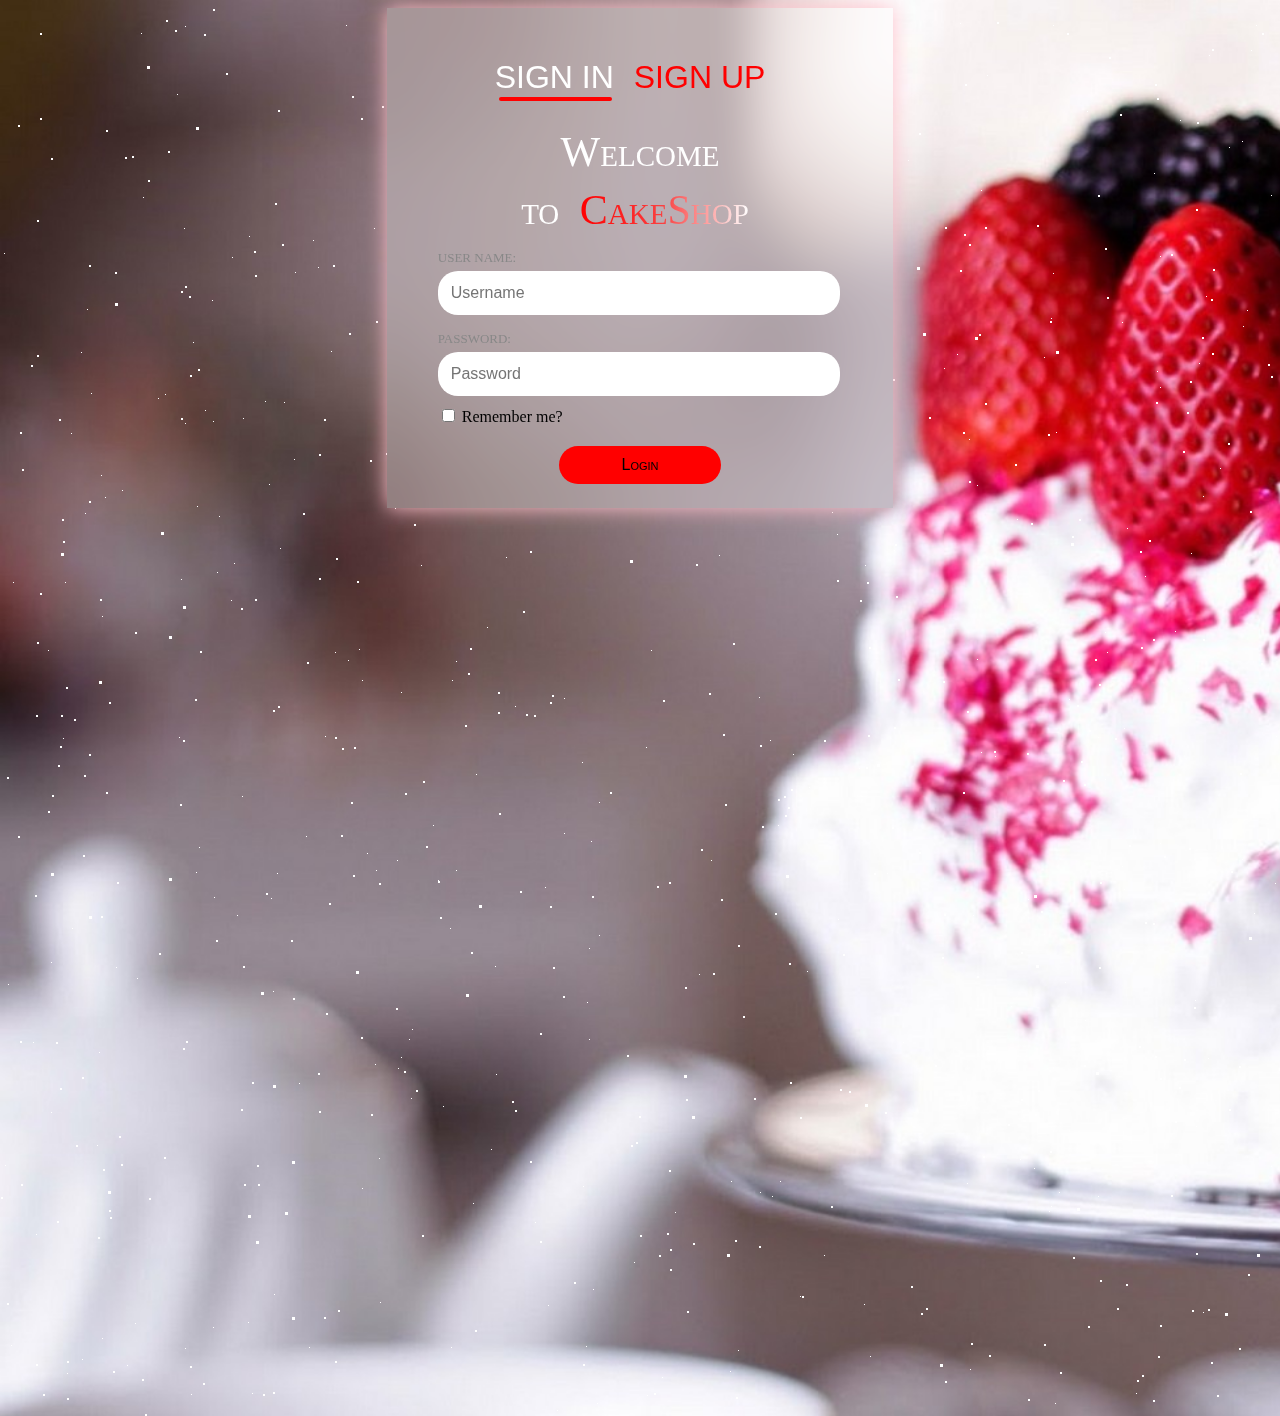
<file: Login/index.html>
<!DOCTYPE html>
<html lang="en">
<head>
    <meta charset="UTF-8">
    <meta http-equiv="X-UA-Compatible" content="IE=edge">
    <meta name="viewport" content="width=device-width, initial-scale=1.0">
    <link rel="stylesheet" href="./style.css">
    <link rel="icon" type="image/png" sizes="32x32" href="https://template.hasthemes.com/bucker/p2/img/bucker/logo-white.png">
    <title>Cakeshop | Login</title>
</head>
<body>
    <div class="form">
        <form action="">
            <div class="title" style="display: flex; color: white;justify-content: center;">
                <h1>Sign in</h1>
                <h1 style="color: red;">Sign up</h1>
            </div>
            <div class="welcome">
                <p>Welcome</p>
                <p>to <span>CakeShop</span></p>
            </div>
            <div class="username">
                <p>User Name:</p>
                <input type="text" placeholder="Username">
            </div>
            <div class="password">
                <p>Password:</p>
                <input type="password" placeholder="Password">
            </div>
            <div class="remember">
                <input type="checkbox">
                <label for="">Remember me?</label>
            </div>
            <div class="login">
                <button>Login</button>
            </div>
        </form>
    </div>
    <div id="nc-main" class="nc-main bg-cover bg-cc">
            <!-- STAR ANIMATION -->
            <div class="bg-animation">
                <div id='stars'></div>
                <div id='stars2'></div>
                <div id='stars3'></div>
                <div id='stars4'></div>
            </div><!-- / STAR ANIMATION -->

    </div>
</body>
</html>
</file>
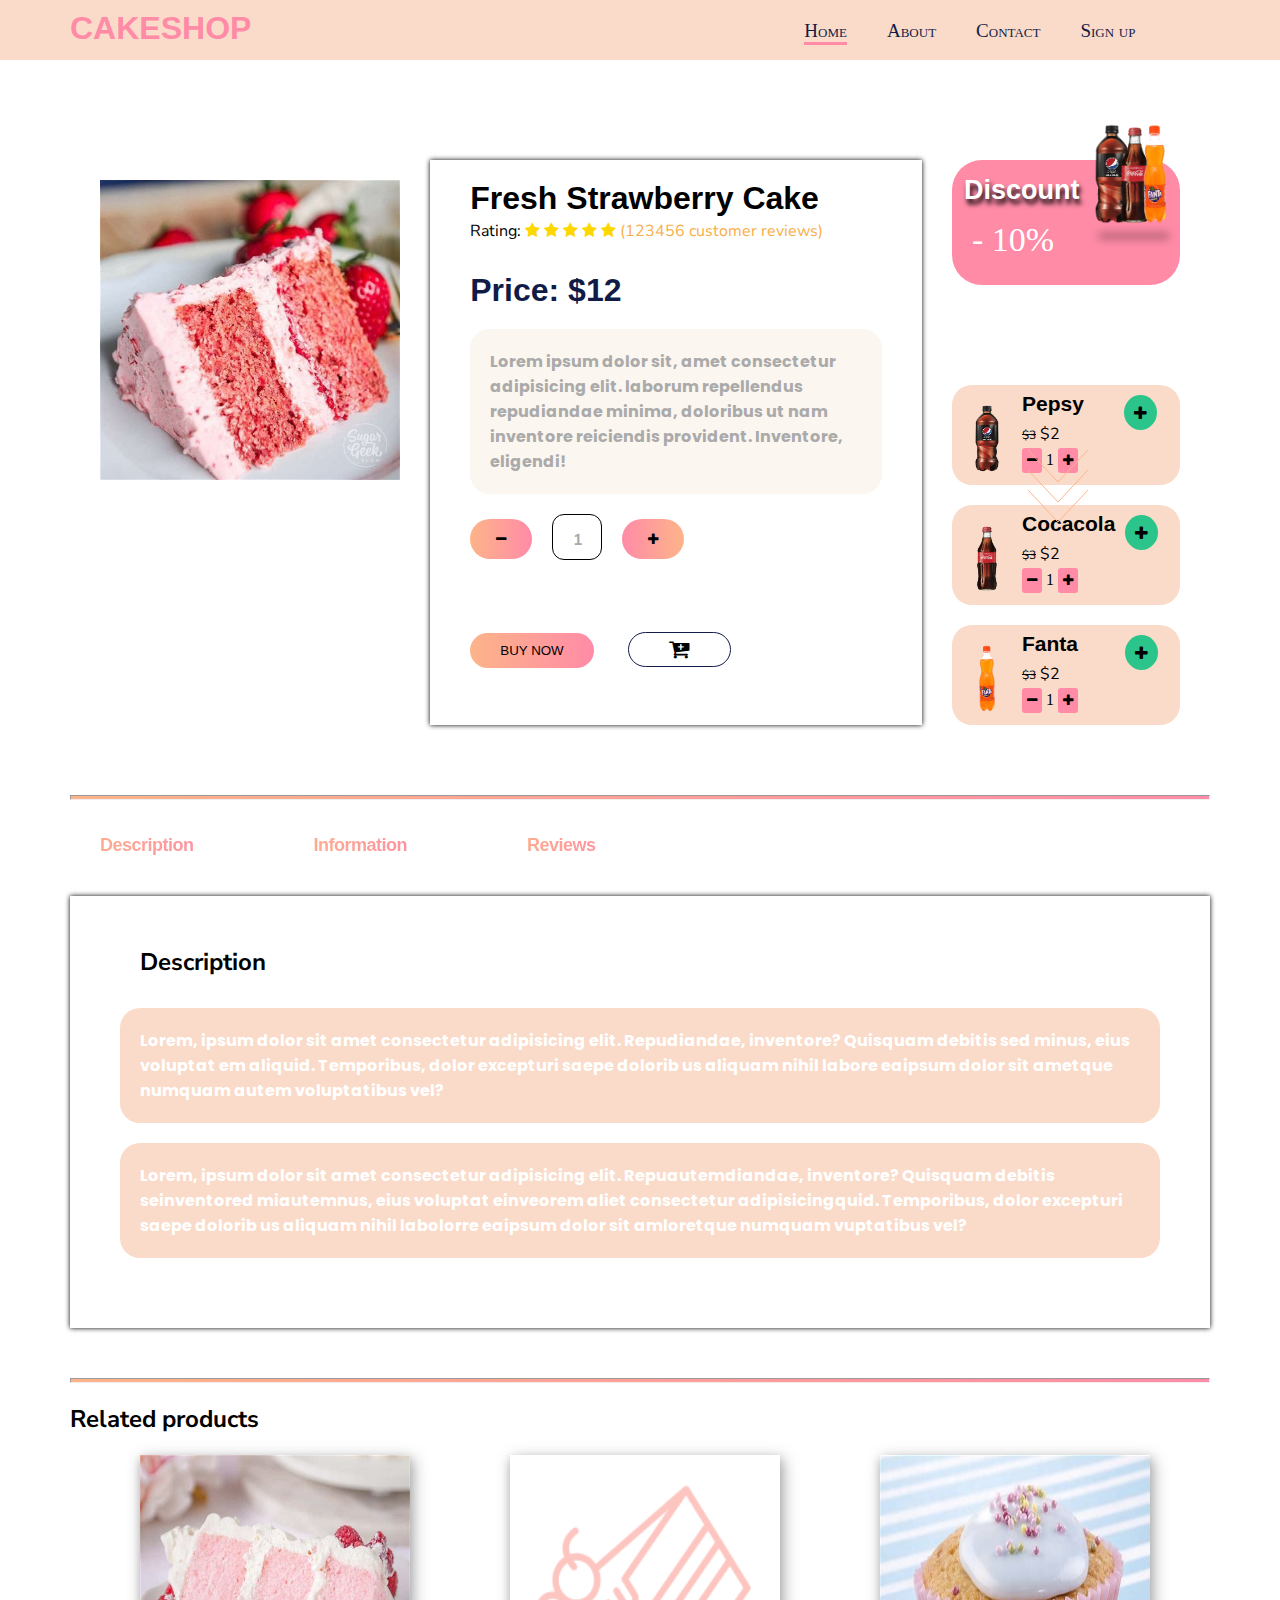
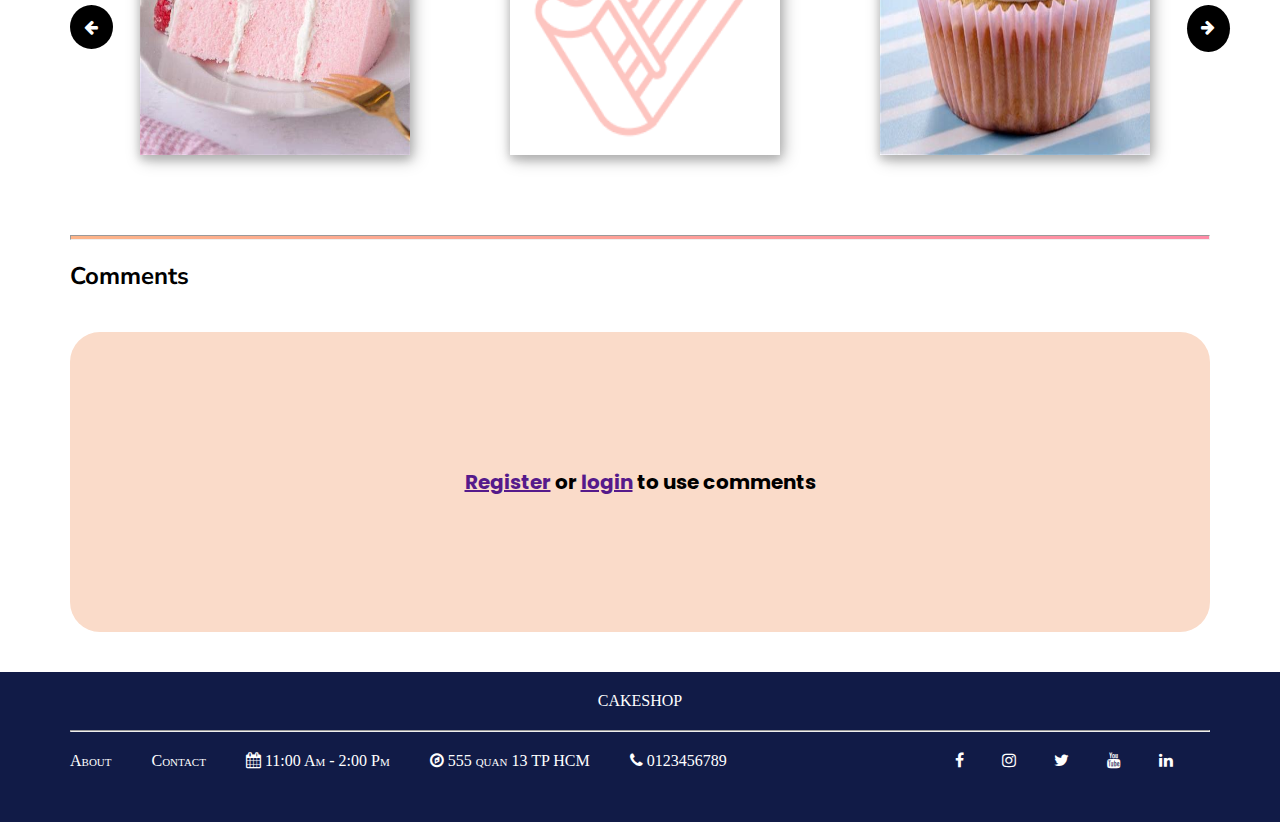
<file: Detail/detail.html>
<!DOCTYPE html>
<html lang="en">
<head>
    <meta charset="UTF-8">
    <meta http-equiv="X-UA-Compatible" content="IE=edge">
    <meta name="viewport" content="width=device-width, initial-scale=1.0">
    <link rel="stylesheet" href="./detail.css">
    <link rel="icon" type="image/png" sizes="32x32" href="https://template.hasthemes.com/bucker/p2/img/bucker/logo-white.png">
    <link rel="stylesheet" href="https://cdnjs.cloudflare.com/ajax/libs/font-awesome/4.7.0/css/font-awesome.min.css">
    <title>Detail</title>
</head>
<body>
    <div class="header">
        <div class="container">
            <div class="navbar">
                <div class="logo">
                    <a href="../index.html">
                        <span>CAKESHOP</span>
                    </a>
                </div>
                <div class="menu">
                    <ul style="display: flex;">
                        <a href="../index.html"><li>Home</li></a>
                        <a href="../index.html"><li>About</li></a>
                        <a href=""><li>Contact</li></a>
                        <a href="../Login/index.html"><li>Sign up</li></a>
                    </ul>
                </div>
            </div>
        </div>
    </div>
    <div class="body">
        <div class="container">
            <div class="part_1">
                <div class="right">
                    <img src="../HinhAnh/Fresh Strawberry Cake.jpg" alt="">
                    
                </div>
                <div class="left">
                    <h1>Fresh Strawberry Cake</h1>
                    <span>Rating: </span>
                    <i class="fa fa-star" style="color: gold;"></i>
                    <i class="fa fa-star" style="color: gold;"></i>
                    <i class="fa fa-star" style="color: gold;"></i>
                    <i class="fa fa-star" style="color: gold;"></i>
                    <i class="fa fa-star" style="color: gold;"></i>
                    <span><a style="text-decoration: none; color: #F8AE4B;" href="">(123456 customer reviews)</a></span>
                    <h3>Price: $12</h3>
                    <div class="text_part_1">
                        <p>Lorem ipsum dolor sit,
                            amet consectetur adipisicing elit.
                             laborum repellendus repudiandae
                                minima, doloribus ut nam inventore reiciendis
                                 provident. Inventore, eligendi!</p>
                    </div>
                    <div style="display: flex; margin-bottom: 35px;">
                    <button id="btn_raise"><i class="fa fa-minus"></i></button>
                    <p style="border: 1px solid black;
                    width: 2%;
                    padding: 14px 20px;
                    margin-left: 20px;
                    border-radius: 12px;
                    margin-top: 20px;
                    height: 16px;
                    font-family: 'Nunito Sans';">1</p>
                    <button id="btn_raise_2"><i class="fa fa-plus"></i></button>
                    
                    </div>
                    
                    
                    <button class="btn_buy">Buy now</button>
                    <button><i class="fa fa-cart-plus">
                        <div class="dot2"></div>
                        <div class="dot"></div>
                        
                        <div class="dot3"></div>
                    </i></button>
                </div>
                <div class="combo">
                    <div class="discount">
                        <div class="left_discount">
                            <h2>Discount</h2>
                            <p>- 10%</p>
                        </div>
                        <div class="right_discount">
                            <img src="../HinhAnh/pepsy.png" width="100px" height="100px" alt="">
                            <img src="../HinhAnh/cocacola.png" width="100px" height="100px" alt="">
                            <img src="../HinhAnh/nuoccam.png" width="100px" height="100px" alt="">
                            <div class="shadow"></div>
                        </div>
                    </div>
                    <svg class="arrows">
                        <path class="a1" d="M0 0 L30 32 L60 0"></path>
                        <path class="a2" d="M0 20 L30 52 L60 20"></path>
                        <path class="a3" d="M0 40 L30 72 L60 40"></path>
                    </svg>
                    <div style="margin-top: 100px;">
                        <div class="nuocNgot">
                            <img src="../HinhAnh/pepsy.png" width="70px" alt="">
                            <div>
                                <h5>Pepsy</h5>
                                <div style="display: flex;">
                                    <del>$3</del><p> $2</p>
                                </div>
                                <div>
                                    <button><i class="fa fa-minus"></i></button>
                                    <span>1</span>
                                    <button><i class="fa fa-plus"></i></button>
                                </div>
                            </div>
                            <div style="
                            margin: 10px 0 0 40px;
                            height: 15px;
                            border-radius: 100%;
                            background-color: #2BC48A;
                            padding: 10px;">
                                <i class="fa fa-plus"></i>
                            </div>
                        </div>
                        <div class="nuocNgot">
                            <img src="../HinhAnh/cocacola.png" width="70px" alt="">
                            <div>
                                <h5>Cocacola</h5>
                                <div style="display: flex;">
                                    <del>$3</del><p> $2</p>
                                </div>
                                <div>
                                    <button><i class="fa fa-minus"></i></button>
                                    <span>1</span>
                                    <button><i class="fa fa-plus"></i></button>
                                </div>
                            </div>
                            <div style="
                            margin: 10px 0 0 10px;
                            height: 15px;
                            border-radius: 100%;
                            background-color: #2BC48A;
                            padding: 10px;">
                                <i class="fa fa-plus"></i>
                            </div>
                        </div>
                        <div class="nuocNgot">
                            <img src="../HinhAnh/nuoccam.png" width="70px" alt="">
                            <div>
                                <h5>Fanta</h5>
                                <div style="display: flex;">
                                    <del>$3</del><p> $2</p>
                                </div>
                                <div>
                                    <button><i class="fa fa-minus"></i></button>
                                    <span>1</span>
                                    <button><i class="fa fa-plus"></i></button>
                                </div>
                            </div>
                            <div style="
                            margin: 10px 0 0 47px;
                            height: 15px;
                            border-radius: 100%;
                            background-color: #2BC48A;
                            padding: 10px;">
                                <i class="fa fa-plus"></i>
                            </div>
                        </div>
                    </div>
                </div>
            </div>
            
            <hr style="margin-bottom: 20px; height: 3px; background: linear-gradient(to left, #ff8ba7, #fdb489);">
            <div class="part_2">
                <div class="container_nav">
                    <nav class="btn-1">
                        <a href="#">Description</a>
                    </nav>
                    <nav class="btn-1">
                        <a href="#">Information</a>
                    </nav>
                    <nav class="btn-1">
                        <a href="#">Reviews</a>
                    </nav>
                </div>
                <div class="infor">
                    <div class="container_text">
                        <h2>Description</h2>
                        <div class="text_infor">
                            <p>Lorem, ipsum dolor sit amet consectetur adipisicing elit. Repudiandae,
                                inventore? Quisquam debitis sed minus, eius voluptat
                                em aliquid. Temporibus, dolor excepturi saepe dolorib
                                us aliquam nihil labore eaipsum dolor sit ametque numquam autem voluptatibus vel?</p>
                        </div>
                        <div class="text_infor">
                            <p>Lorem, ipsum dolor sit amet consectetur adipisicing elit. Repuautemdiandae,
                                inventore? Quisquam debitis seinventored miautemnus, eius voluptat
                                einveorem aliet consectetur adipisicingquid. Temporibus, dolor excepturi saepe dolorib
                                us aliquam nihil labolorre eaipsum dolor sit amloretque numquam vuptatibus vel?</p>
                        </div>
                    </div>
                </div>
            </div>
            <hr style="margin-bottom: 20px; height: 3px; background: linear-gradient(to left, #ff8ba7, #fdb489);">
        </div>
        
        <div class="part_3">
            <div class="container">
                <h2>
                    Related products
                </h2>
                <div class="row">
                    <a href="#"><i class="fa fa-arrow-left"></i></a>
                    <a href="#"><i class="fa fa-arrow-right"></i></a>
                    <div class="flip-card">
                        <div class="flip-card-inner">
                          <div class="flip-card-front">
                            <img src="../HinhAnh/th.jpg" alt="Avatar" style="width:100%;height:300px;">
                          </div>
                          <div class="flip-card-back">
                            <h1>Fresh Velvet Cake</h1>
                            <i class="fa fa-star" style="color: #F8AE4B;"></i>
                            <i class="fa fa-star" style="color: #F8AE4B;"></i>
                            <i class="fa fa-star" style="color: #F8AE4B;"></i>
                            <i class="fa fa-star" style="color: #F8AE4B;"></i>
                            <i class="fa fa-star" style="color: #F8AE4B;"></i>
                            <p class="price">$12</p>
                            <p>Lorem ipsum doloris, ea suscipit autem ipsum delectus id? Repellat asperiores temporibus dolor mollitia.</p>
                            <button>Go to detail</button>
                          </div>
                        </div>
                    </div>
                    <div class="flip-card">
                        <div class="flip-card-inner">
                          <div class="flip-card-front">
                            <img src="../HinhAnh/cake.png" alt="Avatar" style="width:100%;height:300px;">
                          </div>
                          <div class="flip-card-back">
                            <h1>Fresh Velvet Cake</h1>
                            <i class="fa fa-star" style="color: #F8AE4B;"></i>
                            <i class="fa fa-star" style="color: #F8AE4B;"></i>
                            <i class="fa fa-star" style="color: #F8AE4B;"></i>
                            <i class="fa fa-star" style="color: #F8AE4B;"></i>
                            <i class="fa fa-star" style="color: #F8AE4B;"></i>
                            <p class="price">$12</p>
                            <p>Lorem ipsum doloris, ea suscipit autem ipsum delectus id? Repellat asperiores temporibus dolor mollitia.</p>
                            <button>Go to detail</button>
                          </div>
                        </div>
                    </div>
                    <div class="flip-card">
                        <div class="flip-card-inner">
                          <div class="flip-card-front">
                            <img src="../HinhAnh/Children.jpg" alt="Avatar" style="width:100%;height:300px;">
                          </div>
                          <div class="flip-card-back">
                            <h1>Fresh Velvet Cake</h1>
                            <i class="fa fa-star" style="color: #F8AE4B;"></i>
                            <i class="fa fa-star" style="color: #F8AE4B;"></i>
                            <i class="fa fa-star" style="color: #F8AE4B;"></i>
                            <i class="fa fa-star" style="color: #F8AE4B;"></i>
                            <i class="fa fa-star" style="color: #F8AE4B;"></i>
                            <p class="price">$12</p>
                            <p>Lorem ipsum doloris, ea suscipit autem ipsum delectus id? Repellat asperiores temporibus dolor mollitia.</p>
                            <button>Go to detail</button>
                          </div>
                        </div>
                    </div>
                </div><hr style="margin-bottom: 20px; height: 3px; background: linear-gradient(to left, #ff8ba7, #fdb489);">
            </div>
        </div>
        
        <div class="part_4">
            <div class="container">
                <h2 style="font-family: Nunito Sans;">Comments</h2>
                <div class="comment">
                    <p><a href="">Register</a> or <a href="">login</a> to use comments </p>
                </div>
            </div>
        </div>
    </div>
    <div class="footer">
        <div class="container">
            <div class="logo_footer">
                <span>CAKESHOP</span>
            </div>
            <hr>
            <div class="text_footer">
                <ul style="display: flex;">
                    <li><a href="">About</a></li>
                    <li><a href="">Contact</a></li>
                    <li><i class="fa fa-calendar"></i>11:00 Am - 2:00 Pm</li>
                    <li><i class="fa fa-compass"></i>555 quan 13 TP HCM</li>
                    <li><i class="fa fa-phone"></i>0123456789</li>
                </ul>
                <div class="social">
                    <i class="fa fa-facebook-f"></i>
                    <i class="fa fa-instagram"></i>
                    <i class="fa fa-twitter"></i>
                    <i class="fa fa-youtube"></i>
                    <i class="fa fa-linkedin"></i>
                </div>
            </div>
        </div>
    </div>
</body>
</html>
</file>
<file: Login/style.css>
body{
    display: flex;
    flex-direction: column;
    justify-content: center;
    align-items: center;
    background: url("../HinhAnh/background.jpg") ;
    background-size: cover;
}
.welcome p, .welcome i, .welcome span{
    color: white;
    margin: 10px;
    font-size:42px;
    font-variant: small-caps;
    text-align: center
}
.welcome span{
    background: linear-gradient(to right, red,rgb(250, 66, 66), white);
    background-clip: text;
    -webkit-background-clip: text;
    -webkit-text-fill-color: transparent;
}

.form{
    background: rgba(255, 255, 255, 0.3);
    backdrop-filter: blur(20px);
    display: flex;
    flex-direction: column;
    align-items: center;
    height: 500px;
    width: 40%;box-shadow: 0 0 20px pink;
}
form{
    margin-top: 30px;
    height: 200px;
    width: 80%;
    
}
.username p, .password p{
    font-weight: 500;
    font-family: 'Open Sans';
    font-size: 13px;
    margin: 16px 0 5px 0;
    text-transform: uppercase;
    color: #888888;
}
.username, .password {
    width: 93%;
    text-align: left;
}
.username input, .password input{
    padding: 13px;
    border-radius: 20px;
    outline: none;
    border: none;
    width: 100%;
    font-size: 16px;
}
.title h1{
    margin-right: 20px;
    text-transform: uppercase;
    font-family: 'Arial';
    font-weight: normal;
    position: relative;
}
.title h1:nth-child(1)::after{
    position: absolute;
    content: "";
    width: 95%;
    height: 4px;
    background-color: red;
    left: 4px;
    bottom: -5px;
    border-radius: 29px;
}
.remember {
    margin-top: 10px;
    font-family: 'Open Sans';
}
.login button{
    height: 38px;
    width: 100%;
    border-radius: 30px;
    margin-top: 20px;
    border: none;
}
.login {
    display: flex;
    justify-content: center;
}
.login button{
    background-color: red;
    width: 40%;
    text-align: center;
    font-variant: small-caps;
    font-size: 16px;
    transition: .3s;
}
.login button:hover{
    background-color: rgb(158, 0, 0);
}
#nc-main {
    position: relative;
    height: 100vh;
    overflow-x: hidden;
    -webkit-box-shadow: 0 0 30px #241d20;
    box-shadow: 0 0 30px #241d20;
    -webkit-transition: -webkit-transform 0.4s;
    transition: -webkit-transform 0.4s;
    transition: transform 0.4s;
    transition: transform 0.4s, -webkit-transform 0.4s;
}



.bg-animation{
  position: fixed;
  top: 0;
  left: 0;
  width: 100%;
  height: 100%;
  z-index: -2;
}
#stars {
  width: 2px;
  height: 2px;
  background: transparent;
  box-shadow: 117px 1613px #FFF , 1488px 635px #FFF , 944px 914px #FFF , 647px 277px #FFF , 1792px 1205px #FFF , 656px 1517px #FFF , 820px 1839px #FFF , 1153px 1400px #FFF , 870px 13px #FFF , 550px 702px #FFF , 1155px 1056px #FFF , 88px 1709px #FFF , 1450px 1090px #FFF , 1929px 457px #FFF , 1390px 905px #FFF , 1771px 269px #FFF , 1741px 669px #FFF , 432px 64px #FFF , 563px 996px #FFF , 1918px 1873px #FFF , 1845px 1211px #FFF , 231px 1503px #FFF , 37px 220px #FFF , 1970px 495px #FFF , 1812px 925px #FFF , 67px 1398px #FFF , 535px 279px #FFF , 1837px 829px #FFF , 1945px 685px #FFF , 1677px 1817px #FFF , 1317px 1415px #FFF , 1785px 905px #FFF , 1787px 1554px #FFF , 802px 1296px #FFF , 512px 1101px #FFF , 583px 1364px #FFF , 336px 558px #FFF , 979px 334px #FFF , 106px 792px #FFF , 204px 34px #FFF , 1845px 1763px #FFF , 445px 1599px #FFF , 386px 453px #FFF , 471px 952px #FFF , 1466px 1676px #FFF , 1885px 303px #FFF , 51px 1717px #FFF , 1211px 299px #FFF , 1546px 1887px #FFF , 1067px 33px #FFF , 1088px 1326px #FFF , 1938px 760px #FFF , 470px 648px #FFF , 1213px 269px #FFF , 1767px 78px #FFF , 977px 976px #FFF , 1926px 175px #FFF , 722px 1512px #FFF , 945px 227px #FFF , 1811px 99px #FFF , 1912px 1406px #FFF , 1602px 1243px #FFF , 610px 449px #FFF , 654px 1393px #FFF , 1930px 1193px #FFF , 258px 1184px #FFF , 89px 265px #FFF , 824px 1494px #FFF , 1506px 1435px #FFF , 1027px 753px #FFF , 1px 1197px #FFF , 530px 1161px #FFF , 864px 1555px #FFF , 1610px 1604px #FFF , 1035px 1114px #FFF , 1456px 133px #FFF , 1196px 1253px #FFF , 361px 1037px #FFF , 834px 351px #FFF , 436px 1676px #FFF , 1194px 1007px #FFF , 1141px 647px #FFF , 319px 454px #FFF , 937px 1769px #FFF , 1872px 1013px #FFF , 733px 643px #FFF , 1250px 511px #FFF , 189px 296px #FFF , 1639px 163px #FFF , 1584px 336px #FFF , 1912px 1343px #FFF , 1298px 1307px #FFF , 1750px 902px #FFF , 1129px 845px #FFF , 1899px 1470px #FFF , 1427px 232px #FFF , 1391px 838px #FFF , 1225px 1819px #FFF , 190px 1366px #FFF , 1865px 518px #FFF , 203px 1383px #FFF , 1455px 614px #FFF , 423px 354px #FFF , 1678px 1790px #FFF , 241px 608px #FFF , 1089px 730px #FFF , 1342px 38px #FFF , 1848px 249px #FFF , 1874px 1785px #FFF , 1040px 1837px #FFF , 751px 261px #FFF , 510px 1975px #FFF , 52px 795px #FFF , 1786px 1310px #FFF , 498px 712px #FFF , 190px 375px #FFF , 1341px 722px #FFF , 43px 1394px #FFF , 1821px 1687px #FFF , 106px 130px #FFF , 1717px 1978px #FFF , 168px 151px #FFF , 183px 740px #FFF , 945px 1381px #FFF , 669px 1170px #FFF , 1285px 1816px #FFF , 110px 1217px #FFF , 1623px 813px #FFF , 869px 647px #FFF , 867px 582px #FFF , 735px 1240px #FFF , 519px 1896px #FFF , 132px 156px #FFF , 1649px 193px #FFF , 241px 1109px #FFF , 643px 484px #FFF , 574px 1282px #FFF , 1952px 564px #FFF , 1978px 145px #FFF , 329px 903px #FFF , 1674px 617px #FFF , 1978px 558px #FFF , 1808px 1715px #FFF , 1526px 1238px #FFF , 475px 1330px #FFF , 810px 425px #FFF , 1709px 634px #FFF , 1658px 336px #FFF , 425px 194px #FFF , 352px 96px #FFF , 148px 180px #FFF , 1139px 1046px #FFF , 1809px 1233px #FFF , 1669px 171px #FFF , 263px 1394px #FFF , 534px 715px #FFF , 396px 1008px #FFF , 589px 1445px #FFF , 1190px 381px #FFF , 1709px 279px #FFF , 520px 891px #FFF , 1136px 1867px #FFF , 1280px 1233px #FFF , 836px 296px #FFF , 1348px 646px #FFF , 1539px 913px #FFF , 423px 781px #FFF , 1271px 1805px #FFF , 696px 564px #FFF , 1549px 804px #FFF , 303px 1555px #FFF , 1449px 1903px #FFF , 66px 687px #FFF , 1164px 856px #FFF , 1958px 1326px #FFF , 125px 157px #FFF , 508px 1669px #FFF , 465px 725px #FFF , 1925px 1440px #FFF , 405px 793px #FFF , 278px 110px #FFF , 1084px 1065px #FFF , 1077px 705px #FFF , 663px 1844px #FFF , 734px 263px #FFF , 870px 1761px #FFF , 103px 1169px #FFF , 1506px 1295px #FFF , 1883px 926px #FFF , 335px 1361px #FFF , 1126px 1284px #FFF , 257px 1165px #FFF , 837px 580px #FFF , 1211px 1362px #FFF , 1137px 1380px #FFF , 135px 632px #FFF , 1491px 1965px #FFF , 1098px 195px #FFF , 506px 417px #FFF , 693px 1243px #FFF , 622px 1862px #FFF , 1412px 1343px #FFF , 948px 1894px #FFF , 1315px 1363px #FFF , 754px 1098px #FFF , 1931px 930px #FFF , 1831px 342px #FFF , 1751px 1839px #FFF , 84px 775px #FFF , 1662px 1488px #FFF , 617px 1769px #FFF , 1869px 1292px #FFF , 963px 432px #FFF , 371px 1114px #FFF , 37px 642px #FFF , 21px 1184px #FFF , 602px 366px #FFF , 414px 524px #FFF , 282px 244px #FFF , 1689px 868px #FFF , 943px 681px #FFF , 898px 679px #FFF , 449px 1774px #FFF , 1678px 1313px #FFF , 475px 1811px #FFF , 1146px 1509px #FFF , 1151px 1863px #FFF , 1617px 846px #FFF , 82px 1077px #FFF , 324px 1317px #FFF , 1516px 885px #FFF , 1706px 1526px #FFF , 1925px 1180px #FFF , 553px 967px #FFF , 1072px 536px #FFF , 1715px 1816px #FFF , 185px 286px #FFF , 1362px 1600px #FFF , 628px 1938px #FFF , 1187px 412px #FFF , 569px 211px #FFF , 1959px 1356px #FFF , 1571px 105px #FFF , 319px 1111px #FFF , 36px 1364px #FFF , 502px 1788px #FFF , 1051px 1993px #FFF , 1617px 773px #FFF , 424px 1507px #FFF , 1623px 1955px #FFF , 307px 662px #FFF , 183px 1048px #FFF , 1919px 1453px #FFF , 1006px 1817px #FFF , 468px 673px #FFF , 1142px 1375px #FFF , 1228px 443px #FFF , 1734px 552px #FFF , 20px 1041px #FFF , 1783px 334px #FFF , 98px 1237px #FFF , 1356px 1940px #FFF , 853px 1779px #FFF , 1910px 560px #FFF , 1174px 1656px #FFF , 110px 1724px #FFF , 542px 1771px #FFF , 1758px 1931px #FFF , 1463px 1401px #FFF , 1155px 84px #FFF , 1504px 835px #FFF , 750px 322px #FFF , 407px 1900px #FFF , 1600px 1141px #FFF , 657px 886px #FFF , 526px 714px #FFF , 18px 836px #FFF , 1546px 1548px #FFF , 22px 469px #FFF , 594px 1466px #FFF , 1160px 1078px #FFF , 627px 1055px #FFF , 195px 699px #FFF , 1099px 684px #FFF , 530px 551px #FFF , 1160px 1325px #FFF , 894px 727px #FFF , 1157px 98px #FFF , 136px 1483px #FFF , 1875px 1975px #FFF , 1803px 566px #FFF , 318px 1073px #FFF , 1866px 1656px #FFF , 543px 414px #FFF , 719px 474px #FFF , 1115px 738px #FFF , 353px 875px #FFF , 184px 1938px #FFF , 1854px 1534px #FFF , 420px 1698px #FFF , 1480px 1550px #FFF , 522px 203px #FFF , 1897px 1904px #FFF , 975px 1708px #FFF , 1774px 602px #FFF , 1908px 274px #FFF , 61px 715px #FFF , 983px 1156px #FFF , 326px 1013px #FFF , 641px 290px #FFF , 1522px 120px #FFF , 405px 1637px #FFF , 1021px 1099px #FFF , 631px 1145px #FFF , 982px 1967px #FFF , 200px 651px #FFF , 795px 351px #FFF , 790px 1082px #FFF , 144px 1572px #FFF , 1542px 901px #FFF , 158px 1524px #FFF , 849px 1843px #FFF , 1807px 203px #FFF , 1747px 45px #FFF , 1603px 1738px #FFF , 617px 1966px #FFF , 342px 748px #FFF , 1779px 1173px #FFF , 1428px 152px #FFF , 589px 1998px #FFF , 1940px 1838px #FFF , 115px 272px #FFF , 1217px 1395px #FFF , 1402px 1491px #FFF , 1833px 1814px #FFF , 243px 966px #FFF , 319px 578px #FFF , 813px 364px #FFF , 669px 882px #FFF , 551px 134px #FFF , 1819px 920px #FFF , 740px 1826px #FFF , 1021px 952px #FFF , 1575px 453px #FFF , 324px 419px #FFF , 929px 417px #FFF , 885px 1112px #FFF , 503px 187px #FFF , 1908px 362px #FFF , 1063px 1601px #FFF , 169px 1792px #FFF , 789px 963px #FFF , 1697px 948px #FFF , 1761px 1810px #FFF , 1844px 1591px #FFF , 1709px 949px #FFF , 1402px 1396px #FFF , 1037px 225px #FFF , 1832px 518px #FFF , 1728px 1782px #FFF , 194px 1421px #FFF , 1395px 742px #FFF , 1478px 1325px #FFF , 40px 593px #FFF , 1732px 117px #FFF , 51px 158px #FFF , 1598px 1672px #FFF , 701px 849px #FFF , 1403px 1979px #FFF , 145px 1414px #FFF , 550px 906px #FFF , 1366px 460px #FFF , 142px 1379px #FFF , 34px 1864px #FFF , 1346px 308px #FFF , 293px 998px #FFF , 21px 1868px #FFF , 540px 1033px #FFF , 60px 746px #FFF , 1602px 1476px #FFF , 180px 804px #FFF , 345px 1982px #FFF , 1439px 640px #FFF , 939px 1834px #FFF , 20px 432px #FFF , 492px 1549px #FFF , 109px 1579px #FFF , 1796px 1403px #FFF , 1079px 519px #FFF , 1664px 389px #FFF , 1627px 1061px #FFF , 823px 419px #FFF , 1399px 1882px #FFF , 1906px 344px #FFF , 1189px 848px #FFF , 117px 882px #FFF , 1262px 33px #FFF , 1048px 434px #FFF , 1208px 1309px #FFF , 1616px 408px #FFF , 1833px 853px #FFF , 1433px 1656px #FFF , 811px 1861px #FFF , 439px 1672px #FFF , 1105px 248px #FFF , 328px 1652px #FFF , 13px 1658px #FFF , 685px 987px #FFF , 985px 403px #FFF , 1664px 1206px #FFF , 1993px 1925px #FFF , 440px 917px #FFF , 1835px 319px #FFF , 1404px 1907px #FFF , 624px 1443px #FFF , 843px 954px #FFF , 478px 1567px #FFF , 895px 1602px #FFF , 1231px 871px #FFF , 1267px 1646px #FFF , 475px 334px #FFF , 784px 796px #FFF , 1294px 199px #FFF , 109px 702px #FFF , 1978px 362px #FFF , 291px 940px #FFF , 971px 1343px #FFF , 74px 719px #FFF , 36px 715px #FFF , 1007px 1423px #FFF , 860px 314px #FFF , 631px 177px #FFF , 1900px 1590px #FFF , 1239px 1348px #FFF , 1346px 1270px #FFF , 1934px 1475px #FFF , 1553px 559px #FFF , 588px 1969px #FFF , 670px 1269px #FFF , 1484px 376px #FFF , 20px 1424px #FFF , 1396px 8px #FFF , 969px 244px #FFF , 1807px 538px #FFF , 1873px 891px #FFF , 636px 1142px #FFF , 1474px 1562px #FFF , 763px 350px #FFF , 663px 700px #FFF , 500px 1469px #FFF , 1302px 722px #FFF , 181px 291px #FFF , 266px 893px #FFF , 1403px 654px #FFF , 492px 460px #FFF , 1503px 1369px #FFF , 23px 1662px #FFF , 349px 333px #FFF , 1435px 1017px #FFF , 1441px 705px #FFF , 1708px 1446px #FFF , 1041px 911px #FFF , 1063px 780px #FFF , 1158px 1356px #FFF , 767px 1454px #FFF , 1912px 797px #FFF , 1731px 1759px #FFF , 1378px 1390px #FFF , 1815px 1364px #FFF , 960px 270px #FFF , 1343px 427px #FFF , 275px 203px #FFF , 1319px 1092px #FFF , 1455px 770px #FFF , 283px 1503px #FFF , 1505px 901px #FFF , 1738px 1561px #FFF , 1526px 1935px #FFF , 1757px 669px #FFF , 1640px 620px #FFF , 1750px 722px #FFF , 748px 66px #FFF , 1149px 540px #FFF , 159px 953px #FFF , 200px 1426px #FFF , 515px 1110px #FFF , 1552px 737px #FFF , 1094px 1459px #FFF , 778px 799px #FFF , 1031px 523px #FFF , 743px 1825px #FFF , 1100px 882px #FFF , 1088px 1836px #FFF , 255px 599px #FFF , 67px 1361px #FFF , 247px 1721px #FFF , 1722px 346px #FFF , 1822px 155px #FFF , 452px 1973px #FFF , 415px 1960px #FFF , 1109px 57px #FFF , 273px 1392px #FFF , 404px 1071px #FFF , 1212px 353px #FFF , 370px 460px #FFF , 795px 1523px #FFF , 1932px 340px #FFF , 51px 1473px #FFF , 1268px 364px #FFF , 1512px 1862px #FFF , 1678px 1801px #FFF , 1796px 579px #FFF , 254px 251px #FFF , 1466px 1717px #FFF , 893px 379px #FFF , 1153px 923px #FFF , 913px 1808px #FFF , 791px 789px #FFF , 417px 1924px #FFF , 1336px 1599px #FFF , 1695px 908px #FFF , 1120px 114px #FFF , 493px 1949px #FFF , 68px 1905px #FFF , 969px 481px #FFF , 1420px 1095px #FFF , 800px 1117px #FFF , 390px 234px #FFF , 356px 1644px #FFF , 1098px 1486px #FFF , 1360px 521px #FFF , 149px 1198px #FFF , 354px 747px #FFF , 1749px 487px #FFF , 470px 76px #FFF , 1672px 289px #FFF , 1731px 545px #FFF , 1547px 1590px #FFF , 498px 692px #FFF , 398px 1592px #FFF , 1846px 1237px #FFF , 1537px 1474px #FFF , 1726px 1374px #FFF , 1922px 858px #FFF , 376px 321px #FFF , 985px 227px #FFF , 234px 1421px #FFF , 760px 745px #FFF , 1990px 1132px #FFF , 1560px 1597px #FFF , 338px 1310px #FFF , 1924px 1664px #FFF , 547px 1747px #FFF , 1639px 1282px #FFF , 1202px 337px #FFF , 1985px 779px #FFF , 737px 456px #FFF , 89px 501px #FFF , 963px 792px #FFF , 655px 1447px #FFF , 1492px 1994px #FFF , 1171px 254px #FFF , 892px 827px #FFF , 1735px 442px #FFF , 1474px 1187px #FFF , 846px 1518px #FFF , 557px 1805px #FFF , 738px 945px #FFF , 795px 68px #FFF , 663px 1956px #FFF , 1607px 290px #FFF , 1524px 15px #FFF , 1097px 1911px #FFF , 157px 1939px #FFF , 935px 1065px #FFF , 1809px 1708px #FFF , 164px 1157px #FFF , 83px 855px #FFF , 625px 501px #FFF , 814px 398px #FFF , 552px 695px #FFF , 597px 1546px #FFF , 1237px 1417px #FFF , 628px 284px #FFF , 866px 767px #FFF , 1403px 1394px #FFF , 765px 1563px #FFF , 1648px 109px #FFF , 1205px 1659px #FFF , 921px 1313px #FFF , 1319px 243px #FFF , 18px 125px #FFF , 7px 777px #FFF , 181px 418px #FFF , 1062px 1892px #FFF , 382px 106px #FFF , 994px 751px #FFF , 964px 234px #FFF , 40px 118px #FFF , 278px 706px #FFF , 1540px 1978px #FFF , 425px 1661px #FFF , 1050px 321px #FFF , 735px 1729px #FFF , 1438px 260px #FFF , 1229px 1109px #FFF , 186px 1041px #FFF , 244px 1184px #FFF , 392px 1472px #FFF , 670px 1249px #FFF , 1260px 1443px #FFF , 1977px 1511px #FFF , 1240px 773px #FFF , 303px 513px #FFF , 63px 1530px #FFF , 610px 792px #FFF , 1987px 1647px #FFF , 676px 1597px #FFF , 1740px 1244px #FFF , 816px 1661px #FFF , 351px 802px #FFF , 252px 1082px #FFF , 31px 365px #FFF , 1453px 984px #FFF , 667px 1233px #FFF , 1247px 1800px #FFF , 839px 270px #FFF , 775px 913px #FFF , 1966px 1398px #FFF , 499px 813px #FFF , 922px 1982px #FFF , 1409px 1902px #FFF , 1499px 1766px #FFF , 721px 899px #FFF , 788px 807px #FFF , 989px 1355px #FFF , 1248px 1274px #FFF , 849px 1091px #FFF , 1799px 1036px #FFF , 1486px 700px #FFF , 170px 1989px #FFF , 1275px 799px #FFF , 772px 2000px #FFF , 1642px 362px #FFF , 216px 940px #FFF , 1893px 281px #FFF , 1944px 1298px #FFF , 1294px 400px #FFF , 1523px 441px #FFF , 1829px 340px #FFF , 468px 170px #FFF , 1099px 967px #FFF , 1331px 665px #FFF , 1174px 1553px #FFF , 1567px 325px #FFF , 1028px 1399px #FFF , 781px 1451px #FFF , 1912px 1954px #FFF , 874px 873px #FFF , 1298px 1722px #FFF , 1879px 706px #FFF , 57px 1221px #FFF , 1116px 1432px #FFF , 48px 811px #FFF , 101px 916px #FFF , 677px 304px #FFF , 1203px 639px #FFF , 1391px 199px #FFF , 1895px 1988px #FFF , 1462px 1023px #FFF , 1216px 1751px #FFF , 1261px 663px #FFF , 1290px 1119px #FFF , 137px 1793px #FFF , 1052px 1470px #FFF , 1561px 226px #FFF , 1156px 402px #FFF , 709px 693px #FFF , 1040px 1911px #FFF , 1624px 1115px #FFF , 551px 475px #FFF , 416px 1090px #FFF , 1183px 451px #FFF , 58px 765px #FFF , 743px 1016px #FFF , 198px 369px #FFF , 1645px 1503px #FFF , 997px 22px #FFF , 1447px 1323px #FFF , 379px 883px #FFF , 1171px 1195px #FFF , 919px 133px #FFF , 1400px 517px #FFF , 725px 804px #FFF , 1600px 699px #FFF , 357px 581px #FFF , 266px 1713px #FFF , 848px 1749px #FFF , 1963px 1045px #FFF , 119px 1136px #FFF;
  -webkit-animation: animStar 50s linear infinite;
  -moz-animation: animStar 50s linear infinite;
  -ms-animation: animStar 50s linear infinite;
  animation: animStar 50s linear infinite;
}
#stars:after {
  content: " ";
  position: absolute;
  top: 2000px;
  width: 1px;
  height: 1px;
  background: transparent;
  box-shadow: 117px 1613px #FFF , 1488px 635px #FFF , 944px 914px #FFF , 647px 277px #FFF , 1792px 1205px #FFF , 656px 1517px #FFF , 820px 1839px #FFF , 1153px 1400px #FFF , 870px 13px #FFF , 550px 702px #FFF , 1155px 1056px #FFF , 88px 1709px #FFF , 1450px 1090px #FFF , 1929px 457px #FFF , 1390px 905px #FFF , 1771px 269px #FFF , 1741px 669px #FFF , 432px 64px #FFF , 563px 996px #FFF , 1918px 1873px #FFF , 1845px 1211px #FFF , 231px 1503px #FFF , 37px 220px #FFF , 1970px 495px #FFF , 1812px 925px #FFF , 67px 1398px #FFF , 535px 279px #FFF , 1837px 829px #FFF , 1945px 685px #FFF , 1677px 1817px #FFF , 1317px 1415px #FFF , 1785px 905px #FFF , 1787px 1554px #FFF , 802px 1296px #FFF , 512px 1101px #FFF , 583px 1364px #FFF , 336px 558px #FFF , 979px 334px #FFF , 106px 792px #FFF , 204px 34px #FFF , 1845px 1763px #FFF , 445px 1599px #FFF , 386px 453px #FFF , 471px 952px #FFF , 1466px 1676px #FFF , 1885px 303px #FFF , 51px 1717px #FFF , 1211px 299px #FFF , 1546px 1887px #FFF , 1067px 33px #FFF , 1088px 1326px #FFF , 1938px 760px #FFF , 470px 648px #FFF , 1213px 269px #FFF , 1767px 78px #FFF , 977px 976px #FFF , 1926px 175px #FFF , 722px 1512px #FFF , 945px 227px #FFF , 1811px 99px #FFF , 1912px 1406px #FFF , 1602px 1243px #FFF , 610px 449px #FFF , 654px 1393px #FFF , 1930px 1193px #FFF , 258px 1184px #FFF , 89px 265px #FFF , 824px 1494px #FFF , 1506px 1435px #FFF , 1027px 753px #FFF , 1px 1197px #FFF , 530px 1161px #FFF , 864px 1555px #FFF , 1610px 1604px #FFF , 1035px 1114px #FFF , 1456px 133px #FFF , 1196px 1253px #FFF , 361px 1037px #FFF , 834px 351px #FFF , 436px 1676px #FFF , 1194px 1007px #FFF , 1141px 647px #FFF , 319px 454px #FFF , 937px 1769px #FFF , 1872px 1013px #FFF , 733px 643px #FFF , 1250px 511px #FFF , 189px 296px #FFF , 1639px 163px #FFF , 1584px 336px #FFF , 1912px 1343px #FFF , 1298px 1307px #FFF , 1750px 902px #FFF , 1129px 845px #FFF , 1899px 1470px #FFF , 1427px 232px #FFF , 1391px 838px #FFF , 1225px 1819px #FFF , 190px 1366px #FFF , 1865px 518px #FFF , 203px 1383px #FFF , 1455px 614px #FFF , 423px 354px #FFF , 1678px 1790px #FFF , 241px 608px #FFF , 1089px 730px #FFF , 1342px 38px #FFF , 1848px 249px #FFF , 1874px 1785px #FFF , 1040px 1837px #FFF , 751px 261px #FFF , 510px 1975px #FFF , 52px 795px #FFF , 1786px 1310px #FFF , 498px 712px #FFF , 190px 375px #FFF , 1341px 722px #FFF , 43px 1394px #FFF , 1821px 1687px #FFF , 106px 130px #FFF , 1717px 1978px #FFF , 168px 151px #FFF , 183px 740px #FFF , 945px 1381px #FFF , 669px 1170px #FFF , 1285px 1816px #FFF , 110px 1217px #FFF , 1623px 813px #FFF , 869px 647px #FFF , 867px 582px #FFF , 735px 1240px #FFF , 519px 1896px #FFF , 132px 156px #FFF , 1649px 193px #FFF , 241px 1109px #FFF , 643px 484px #FFF , 574px 1282px #FFF , 1952px 564px #FFF , 1978px 145px #FFF , 329px 903px #FFF , 1674px 617px #FFF , 1978px 558px #FFF , 1808px 1715px #FFF , 1526px 1238px #FFF , 475px 1330px #FFF , 810px 425px #FFF , 1709px 634px #FFF , 1658px 336px #FFF , 425px 194px #FFF , 352px 96px #FFF , 148px 180px #FFF , 1139px 1046px #FFF , 1809px 1233px #FFF , 1669px 171px #FFF , 263px 1394px #FFF , 534px 715px #FFF , 396px 1008px #FFF , 589px 1445px #FFF , 1190px 381px #FFF , 1709px 279px #FFF , 520px 891px #FFF , 1136px 1867px #FFF , 1280px 1233px #FFF , 836px 296px #FFF , 1348px 646px #FFF , 1539px 913px #FFF , 423px 781px #FFF , 1271px 1805px #FFF , 696px 564px #FFF , 1549px 804px #FFF , 303px 1555px #FFF , 1449px 1903px #FFF , 66px 687px #FFF , 1164px 856px #FFF , 1958px 1326px #FFF , 125px 157px #FFF , 508px 1669px #FFF , 465px 725px #FFF , 1925px 1440px #FFF , 405px 793px #FFF , 278px 110px #FFF , 1084px 1065px #FFF , 1077px 705px #FFF , 663px 1844px #FFF , 734px 263px #FFF , 870px 1761px #FFF , 103px 1169px #FFF , 1506px 1295px #FFF , 1883px 926px #FFF , 335px 1361px #FFF , 1126px 1284px #FFF , 257px 1165px #FFF , 837px 580px #FFF , 1211px 1362px #FFF , 1137px 1380px #FFF , 135px 632px #FFF , 1491px 1965px #FFF , 1098px 195px #FFF , 506px 417px #FFF , 693px 1243px #FFF , 622px 1862px #FFF , 1412px 1343px #FFF , 948px 1894px #FFF , 1315px 1363px #FFF , 754px 1098px #FFF , 1931px 930px #FFF , 1831px 342px #FFF , 1751px 1839px #FFF , 84px 775px #FFF , 1662px 1488px #FFF , 617px 1769px #FFF , 1869px 1292px #FFF , 963px 432px #FFF , 371px 1114px #FFF , 37px 642px #FFF , 21px 1184px #FFF , 602px 366px #FFF , 414px 524px #FFF , 282px 244px #FFF , 1689px 868px #FFF , 943px 681px #FFF , 898px 679px #FFF , 449px 1774px #FFF , 1678px 1313px #FFF , 475px 1811px #FFF , 1146px 1509px #FFF , 1151px 1863px #FFF , 1617px 846px #FFF , 82px 1077px #FFF , 324px 1317px #FFF , 1516px 885px #FFF , 1706px 1526px #FFF , 1925px 1180px #FFF , 553px 967px #FFF , 1072px 536px #FFF , 1715px 1816px #FFF , 185px 286px #FFF , 1362px 1600px #FFF , 628px 1938px #FFF , 1187px 412px #FFF , 569px 211px #FFF , 1959px 1356px #FFF , 1571px 105px #FFF , 319px 1111px #FFF , 36px 1364px #FFF , 502px 1788px #FFF , 1051px 1993px #FFF , 1617px 773px #FFF , 424px 1507px #FFF , 1623px 1955px #FFF , 307px 662px #FFF , 183px 1048px #FFF , 1919px 1453px #FFF , 1006px 1817px #FFF , 468px 673px #FFF , 1142px 1375px #FFF , 1228px 443px #FFF , 1734px 552px #FFF , 20px 1041px #FFF , 1783px 334px #FFF , 98px 1237px #FFF , 1356px 1940px #FFF , 853px 1779px #FFF , 1910px 560px #FFF , 1174px 1656px #FFF , 110px 1724px #FFF , 542px 1771px #FFF , 1758px 1931px #FFF , 1463px 1401px #FFF , 1155px 84px #FFF , 1504px 835px #FFF , 750px 322px #FFF , 407px 1900px #FFF , 1600px 1141px #FFF , 657px 886px #FFF , 526px 714px #FFF , 18px 836px #FFF , 1546px 1548px #FFF , 22px 469px #FFF , 594px 1466px #FFF , 1160px 1078px #FFF , 627px 1055px #FFF , 195px 699px #FFF , 1099px 684px #FFF , 530px 551px #FFF , 1160px 1325px #FFF , 894px 727px #FFF , 1157px 98px #FFF , 136px 1483px #FFF , 1875px 1975px #FFF , 1803px 566px #FFF , 318px 1073px #FFF , 1866px 1656px #FFF , 543px 414px #FFF , 719px 474px #FFF , 1115px 738px #FFF , 353px 875px #FFF , 184px 1938px #FFF , 1854px 1534px #FFF , 420px 1698px #FFF , 1480px 1550px #FFF , 522px 203px #FFF , 1897px 1904px #FFF , 975px 1708px #FFF , 1774px 602px #FFF , 1908px 274px #FFF , 61px 715px #FFF , 983px 1156px #FFF , 326px 1013px #FFF , 641px 290px #FFF , 1522px 120px #FFF , 405px 1637px #FFF , 1021px 1099px #FFF , 631px 1145px #FFF , 982px 1967px #FFF , 200px 651px #FFF , 795px 351px #FFF , 790px 1082px #FFF , 144px 1572px #FFF , 1542px 901px #FFF , 158px 1524px #FFF , 849px 1843px #FFF , 1807px 203px #FFF , 1747px 45px #FFF , 1603px 1738px #FFF , 617px 1966px #FFF , 342px 748px #FFF , 1779px 1173px #FFF , 1428px 152px #FFF , 589px 1998px #FFF , 1940px 1838px #FFF , 115px 272px #FFF , 1217px 1395px #FFF , 1402px 1491px #FFF , 1833px 1814px #FFF , 243px 966px #FFF , 319px 578px #FFF , 813px 364px #FFF , 669px 882px #FFF , 551px 134px #FFF , 1819px 920px #FFF , 740px 1826px #FFF , 1021px 952px #FFF , 1575px 453px #FFF , 324px 419px #FFF , 929px 417px #FFF , 885px 1112px #FFF , 503px 187px #FFF , 1908px 362px #FFF , 1063px 1601px #FFF , 169px 1792px #FFF , 789px 963px #FFF , 1697px 948px #FFF , 1761px 1810px #FFF , 1844px 1591px #FFF , 1709px 949px #FFF , 1402px 1396px #FFF , 1037px 225px #FFF , 1832px 518px #FFF , 1728px 1782px #FFF , 194px 1421px #FFF , 1395px 742px #FFF , 1478px 1325px #FFF , 40px 593px #FFF , 1732px 117px #FFF , 51px 158px #FFF , 1598px 1672px #FFF , 701px 849px #FFF , 1403px 1979px #FFF , 145px 1414px #FFF , 550px 906px #FFF , 1366px 460px #FFF , 142px 1379px #FFF , 34px 1864px #FFF , 1346px 308px #FFF , 293px 998px #FFF , 21px 1868px #FFF , 540px 1033px #FFF , 60px 746px #FFF , 1602px 1476px #FFF , 180px 804px #FFF , 345px 1982px #FFF , 1439px 640px #FFF , 939px 1834px #FFF , 20px 432px #FFF , 492px 1549px #FFF , 109px 1579px #FFF , 1796px 1403px #FFF , 1079px 519px #FFF , 1664px 389px #FFF , 1627px 1061px #FFF , 823px 419px #FFF , 1399px 1882px #FFF , 1906px 344px #FFF , 1189px 848px #FFF , 117px 882px #FFF , 1262px 33px #FFF , 1048px 434px #FFF , 1208px 1309px #FFF , 1616px 408px #FFF , 1833px 853px #FFF , 1433px 1656px #FFF , 811px 1861px #FFF , 439px 1672px #FFF , 1105px 248px #FFF , 328px 1652px #FFF , 13px 1658px #FFF , 685px 987px #FFF , 985px 403px #FFF , 1664px 1206px #FFF , 1993px 1925px #FFF , 440px 917px #FFF , 1835px 319px #FFF , 1404px 1907px #FFF , 624px 1443px #FFF , 843px 954px #FFF , 478px 1567px #FFF , 895px 1602px #FFF , 1231px 871px #FFF , 1267px 1646px #FFF , 475px 334px #FFF , 784px 796px #FFF , 1294px 199px #FFF , 109px 702px #FFF , 1978px 362px #FFF , 291px 940px #FFF , 971px 1343px #FFF , 74px 719px #FFF , 36px 715px #FFF , 1007px 1423px #FFF , 860px 314px #FFF , 631px 177px #FFF , 1900px 1590px #FFF , 1239px 1348px #FFF , 1346px 1270px #FFF , 1934px 1475px #FFF , 1553px 559px #FFF , 588px 1969px #FFF , 670px 1269px #FFF , 1484px 376px #FFF , 20px 1424px #FFF , 1396px 8px #FFF , 969px 244px #FFF , 1807px 538px #FFF , 1873px 891px #FFF , 636px 1142px #FFF , 1474px 1562px #FFF , 763px 350px #FFF , 663px 700px #FFF , 500px 1469px #FFF , 1302px 722px #FFF , 181px 291px #FFF , 266px 893px #FFF , 1403px 654px #FFF , 492px 460px #FFF , 1503px 1369px #FFF , 23px 1662px #FFF , 349px 333px #FFF , 1435px 1017px #FFF , 1441px 705px #FFF , 1708px 1446px #FFF , 1041px 911px #FFF , 1063px 780px #FFF , 1158px 1356px #FFF , 767px 1454px #FFF , 1912px 797px #FFF , 1731px 1759px #FFF , 1378px 1390px #FFF , 1815px 1364px #FFF , 960px 270px #FFF , 1343px 427px #FFF , 275px 203px #FFF , 1319px 1092px #FFF , 1455px 770px #FFF , 283px 1503px #FFF , 1505px 901px #FFF , 1738px 1561px #FFF , 1526px 1935px #FFF , 1757px 669px #FFF , 1640px 620px #FFF , 1750px 722px #FFF , 748px 66px #FFF , 1149px 540px #FFF , 159px 953px #FFF , 200px 1426px #FFF , 515px 1110px #FFF , 1552px 737px #FFF , 1094px 1459px #FFF , 778px 799px #FFF , 1031px 523px #FFF , 743px 1825px #FFF , 1100px 882px #FFF , 1088px 1836px #FFF , 255px 599px #FFF , 67px 1361px #FFF , 247px 1721px #FFF , 1722px 346px #FFF , 1822px 155px #FFF , 452px 1973px #FFF , 415px 1960px #FFF , 1109px 57px #FFF , 273px 1392px #FFF , 404px 1071px #FFF , 1212px 353px #FFF , 370px 460px #FFF , 795px 1523px #FFF , 1932px 340px #FFF , 51px 1473px #FFF , 1268px 364px #FFF , 1512px 1862px #FFF , 1678px 1801px #FFF , 1796px 579px #FFF , 254px 251px #FFF , 1466px 1717px #FFF , 893px 379px #FFF , 1153px 923px #FFF , 913px 1808px #FFF , 791px 789px #FFF , 417px 1924px #FFF , 1336px 1599px #FFF , 1695px 908px #FFF , 1120px 114px #FFF , 493px 1949px #FFF , 68px 1905px #FFF , 969px 481px #FFF , 1420px 1095px #FFF , 800px 1117px #FFF , 390px 234px #FFF , 356px 1644px #FFF , 1098px 1486px #FFF , 1360px 521px #FFF , 149px 1198px #FFF , 354px 747px #FFF , 1749px 487px #FFF , 470px 76px #FFF , 1672px 289px #FFF , 1731px 545px #FFF , 1547px 1590px #FFF , 498px 692px #FFF , 398px 1592px #FFF , 1846px 1237px #FFF , 1537px 1474px #FFF , 1726px 1374px #FFF , 1922px 858px #FFF , 376px 321px #FFF , 985px 227px #FFF , 234px 1421px #FFF , 760px 745px #FFF , 1990px 1132px #FFF , 1560px 1597px #FFF , 338px 1310px #FFF , 1924px 1664px #FFF , 547px 1747px #FFF , 1639px 1282px #FFF , 1202px 337px #FFF , 1985px 779px #FFF , 737px 456px #FFF , 89px 501px #FFF , 963px 792px #FFF , 655px 1447px #FFF , 1492px 1994px #FFF , 1171px 254px #FFF , 892px 827px #FFF , 1735px 442px #FFF , 1474px 1187px #FFF , 846px 1518px #FFF , 557px 1805px #FFF , 738px 945px #FFF , 795px 68px #FFF , 663px 1956px #FFF , 1607px 290px #FFF , 1524px 15px #FFF , 1097px 1911px #FFF , 157px 1939px #FFF , 935px 1065px #FFF , 1809px 1708px #FFF , 164px 1157px #FFF , 83px 855px #FFF , 625px 501px #FFF , 814px 398px #FFF , 552px 695px #FFF , 597px 1546px #FFF , 1237px 1417px #FFF , 628px 284px #FFF , 866px 767px #FFF , 1403px 1394px #FFF , 765px 1563px #FFF , 1648px 109px #FFF , 1205px 1659px #FFF , 921px 1313px #FFF , 1319px 243px #FFF , 18px 125px #FFF , 7px 777px #FFF , 181px 418px #FFF , 1062px 1892px #FFF , 382px 106px #FFF , 994px 751px #FFF , 964px 234px #FFF , 40px 118px #FFF , 278px 706px #FFF , 1540px 1978px #FFF , 425px 1661px #FFF , 1050px 321px #FFF , 735px 1729px #FFF , 1438px 260px #FFF , 1229px 1109px #FFF , 186px 1041px #FFF , 244px 1184px #FFF , 392px 1472px #FFF , 670px 1249px #FFF , 1260px 1443px #FFF , 1977px 1511px #FFF , 1240px 773px #FFF , 303px 513px #FFF , 63px 1530px #FFF , 610px 792px #FFF , 1987px 1647px #FFF , 676px 1597px #FFF , 1740px 1244px #FFF , 816px 1661px #FFF , 351px 802px #FFF , 252px 1082px #FFF , 31px 365px #FFF , 1453px 984px #FFF , 667px 1233px #FFF , 1247px 1800px #FFF , 839px 270px #FFF , 775px 913px #FFF , 1966px 1398px #FFF , 499px 813px #FFF , 922px 1982px #FFF , 1409px 1902px #FFF , 1499px 1766px #FFF , 721px 899px #FFF , 788px 807px #FFF , 989px 1355px #FFF , 1248px 1274px #FFF , 849px 1091px #FFF , 1799px 1036px #FFF , 1486px 700px #FFF , 170px 1989px #FFF , 1275px 799px #FFF , 772px 2000px #FFF , 1642px 362px #FFF , 216px 940px #FFF , 1893px 281px #FFF , 1944px 1298px #FFF , 1294px 400px #FFF , 1523px 441px #FFF , 1829px 340px #FFF , 468px 170px #FFF , 1099px 967px #FFF , 1331px 665px #FFF , 1174px 1553px #FFF , 1567px 325px #FFF , 1028px 1399px #FFF , 781px 1451px #FFF , 1912px 1954px #FFF , 874px 873px #FFF , 1298px 1722px #FFF , 1879px 706px #FFF , 57px 1221px #FFF , 1116px 1432px #FFF , 48px 811px #FFF , 101px 916px #FFF , 677px 304px #FFF , 1203px 639px #FFF , 1391px 199px #FFF , 1895px 1988px #FFF , 1462px 1023px #FFF , 1216px 1751px #FFF , 1261px 663px #FFF , 1290px 1119px #FFF , 137px 1793px #FFF , 1052px 1470px #FFF , 1561px 226px #FFF , 1156px 402px #FFF , 709px 693px #FFF , 1040px 1911px #FFF , 1624px 1115px #FFF , 551px 475px #FFF , 416px 1090px #FFF , 1183px 451px #FFF , 58px 765px #FFF , 743px 1016px #FFF , 198px 369px #FFF , 1645px 1503px #FFF , 997px 22px #FFF , 1447px 1323px #FFF , 379px 883px #FFF , 1171px 1195px #FFF , 919px 133px #FFF , 1400px 517px #FFF , 725px 804px #FFF , 1600px 699px #FFF , 357px 581px #FFF , 266px 1713px #FFF , 848px 1749px #FFF , 1963px 1045px #FFF , 119px 1136px #FFF;
}

#stars2 {
  width: 2px;
  height: 2px;
  background: transparent;
  box-shadow: 1117px 1306px #FFF , 1078px 1783px #FFF , 1179px 1085px #FFF , 1145px 920px #FFF , 422px 1233px #FFF , 387px 98px #FFF , 1153px 637px #FFF , 1084px 782px #FFF , 476px 453px #FFF , 926px 1306px #FFF , 60px 1086px #FFF , 753px 1575px #FFF , 272px 1684px #FFF , 1285px 750px #FFF , 1416px 1327px #FFF , 1931px 473px #FFF , 736px 1395px #FFF , 1816px 763px #FFF , 438px 879px #FFF , 665px 1902px #FFF , 1341px 677px #FFF , 1404px 1073px #FFF , 100px 597px #FFF , 357px 1689px #FFF , 1044px 1342px #FFF , 1954px 502px #FFF , 1192px 1308px #FFF , 540px 1239px #FFF , 1360px 552px #FFF , 89px 752px #FFF , 659px 1253px #FFF , 62px 517px #FFF , 1375px 1705px #FFF , 1343px 1511px #FFF , 1659px 1922px #FFF , 1560px 289px #FFF , 1362px 1799px #FFF , 1886px 1480px #FFF , 1718px 1885px #FFF , 824px 738px #FFF , 1060px 1370px #FFF , 1781px 1171px #FFF , 255px 273px #FFF , 1197px 120px #FFF , 213px 7px #FFF , 1226px 1920px #FFF , 1844px 207px #FFF , 1675px 970px #FFF , 1435px 1283px #FFF , 37px 353px #FFF , 59px 417px #FFF , 921px 1602px #FFF , 1549px 1490px #FFF , 638px 1845px #FFF , 1328px 198px #FFF , 1050px 1149px #FFF , 1884px 711px #FFF , 333px 263px #FFF , 342px 1508px #FFF , 1388px 1810px #FFF , 1377px 1558px #FFF , 890px 487px #FFF , 1081px 759px #FFF , 890px 1515px #FFF , 911px 1284px #FFF , 335px 735px #FFF , 1140px 549px #FFF , 1239px 1064px #FFF , 226px 71px #FFF , 1100px 1278px #FFF , 1851px 1805px #FFF , 1370px 1999px #FFF , 1008px 1122px #FFF , 785px 813px #FFF , 1358px 601px #FFF , 1833px 1305px #FFF , 1768px 1304px #FFF , 1303px 532px #FFF , 860px 598px #FFF , 1329px 593px #FFF , 1038px 1088px #FFF , 408px 405px #FFF , 965px 82px #FFF , 1483px 1438px #FFF , 310px 1479px #FFF , 1786px 1500px #FFF , 1866px 852px #FFF , 18px 1757px #FFF , 1473px 1004px #FFF , 1542px 1933px #FFF , 633px 1970px #FFF , 1334px 1713px #FFF , 175px 28px #FFF , 592px 894px #FFF , 121px 1162px #FFF , 1601px 1567px #FFF , 1095px 657px #FFF , 640px 1233px #FFF , 1073px 1255px #FFF , 840px 1087px #FFF , 718px 250px #FFF , 967px 709px #FFF , 731px 239px #FFF , 1623px 593px #FFF , 1058px 1820px #FFF , 516px 1898px #FFF , 666px 12px #FFF , 1997px 1382px #FFF , 112px 1690px #FFF , 687px 1309px #FFF , 63px 539px #FFF , 185px 1897px #FFF , 1055px 1691px #FFF , 435px 1517px #FFF , 1175px 1119px #FFF , 1721px 133px #FFF , 1212px 47px #FFF , 166px 18px #FFF , 1416px 1652px #FFF , 1409px 1745px #FFF , 1357px 1232px #FFF , 1677px 1998px #FFF , 448px 1415px #FFF , 705px 1736px #FFF , 1031px 1466px #FFF , 543px 1651px #FFF , 1592px 1888px #FFF , 1749px 1175px #FFF , 639px 1114px #FFF , 1591px 508px #FFF , 759px 1244px #FFF , 824px 380px #FFF , 942px 955px #FFF , 723px 732px #FFF , 113px 1369px #FFF , 203px 1739px #FFF , 868px 733px #FFF , 713px 971px #FFF , 341px 833px #FFF , 762px 824px #FFF , 1359px 310px #FFF , 1858px 1349px #FFF , 1531px 692px #FFF , 1075px 1512px #FFF , 1677px 142px #FFF , 1912px 1478px #FFF , 1810px 1078px #FFF , 426px 844px #FFF , 1426px 588px #FFF , 1909px 654px #FFF , 1107px 295px #FFF , 1351px 527px #FFF , 1393px 599px #FFF , 1379px 1068px #FFF , 228px 1846px #FFF , 1271px 374px #FFF , 1348px 612px #FFF , 7px 1301px #FFF , 1501px 1782px #FFF , 1795px 423px #FFF , 1475px 1918px #FFF , 1328px 1861px #FFF , 1624px 51px #FFF , 1791px 672px #FFF , 1594px 1467px #FFF , 1655px 1603px #FFF , 919px 850px #FFF , 523px 609px #FFF , 1196px 207px #FFF , 753px 410px #FFF , 686px 1097px #FFF , 1570px 133px #FFF , 1996px 1137px #FFF , 361px 116px #FFF , 1015px 462px #FFF , 76px 1143px #FFF , 491px 1818px #FFF , 1563px 795px #FFF , 982px 1721px #FFF , 831px 1204px #FFF , 1737px 589px #FFF , 861px 1579px #FFF , 1666px 130px #FFF , 698px 1799px #FFF , 726px 1519px #FFF , 109px 1208px #FFF , 1184px 1057px #FFF , 835px 451px #FFF , 896px 594px #FFF , 35px 893px #FFF , 895px 542px #FFF , 706px 225px #FFF , 56px 1040px #FFF , 1954px 108px #FFF , 1439px 1423px #FFF , 26px 1881px #FFF , 802px 1564px #FFF , 273px 708px #FFF , 40px 31px #FFF , 859px 108px #FFF;
  -webkit-animation: animStar 100s linear infinite;
  -moz-animation: animStar 100s linear infinite;
  -ms-animation: animStar 100s linear infinite;
  animation: animStar 100s linear infinite;
}
#stars2:after {
  content: " ";
  position: absolute;
  top: 2000px;
  width: 2px;
  height: 2px;
  background: transparent;
  box-shadow: 1117px 1306px #FFF , 1078px 1783px #FFF , 1179px 1085px #FFF , 1145px 920px #FFF , 422px 1233px #FFF , 387px 98px #FFF , 1153px 637px #FFF , 1084px 782px #FFF , 476px 453px #FFF , 926px 1306px #FFF , 60px 1086px #FFF , 753px 1575px #FFF , 272px 1684px #FFF , 1285px 750px #FFF , 1416px 1327px #FFF , 1931px 473px #FFF , 736px 1395px #FFF , 1816px 763px #FFF , 438px 879px #FFF , 665px 1902px #FFF , 1341px 677px #FFF , 1404px 1073px #FFF , 100px 597px #FFF , 357px 1689px #FFF , 1044px 1342px #FFF , 1954px 502px #FFF , 1192px 1308px #FFF , 540px 1239px #FFF , 1360px 552px #FFF , 89px 752px #FFF , 659px 1253px #FFF , 62px 517px #FFF , 1375px 1705px #FFF , 1343px 1511px #FFF , 1659px 1922px #FFF , 1560px 289px #FFF , 1362px 1799px #FFF , 1886px 1480px #FFF , 1718px 1885px #FFF , 824px 738px #FFF , 1060px 1370px #FFF , 1781px 1171px #FFF , 255px 273px #FFF , 1197px 120px #FFF , 213px 7px #FFF , 1226px 1920px #FFF , 1844px 207px #FFF , 1675px 970px #FFF , 1435px 1283px #FFF , 37px 353px #FFF , 59px 417px #FFF , 921px 1602px #FFF , 1549px 1490px #FFF , 638px 1845px #FFF , 1328px 198px #FFF , 1050px 1149px #FFF , 1884px 711px #FFF , 333px 263px #FFF , 342px 1508px #FFF , 1388px 1810px #FFF , 1377px 1558px #FFF , 890px 487px #FFF , 1081px 759px #FFF , 890px 1515px #FFF , 911px 1284px #FFF , 335px 735px #FFF , 1140px 549px #FFF , 1239px 1064px #FFF , 226px 71px #FFF , 1100px 1278px #FFF , 1851px 1805px #FFF , 1370px 1999px #FFF , 1008px 1122px #FFF , 785px 813px #FFF , 1358px 601px #FFF , 1833px 1305px #FFF , 1768px 1304px #FFF , 1303px 532px #FFF , 860px 598px #FFF , 1329px 593px #FFF , 1038px 1088px #FFF , 408px 405px #FFF , 965px 82px #FFF , 1483px 1438px #FFF , 310px 1479px #FFF , 1786px 1500px #FFF , 1866px 852px #FFF , 18px 1757px #FFF , 1473px 1004px #FFF , 1542px 1933px #FFF , 633px 1970px #FFF , 1334px 1713px #FFF , 175px 28px #FFF , 592px 894px #FFF , 121px 1162px #FFF , 1601px 1567px #FFF , 1095px 657px #FFF , 640px 1233px #FFF , 1073px 1255px #FFF , 840px 1087px #FFF , 718px 250px #FFF , 967px 709px #FFF , 731px 239px #FFF , 1623px 593px #FFF , 1058px 1820px #FFF , 516px 1898px #FFF , 666px 12px #FFF , 1997px 1382px #FFF , 112px 1690px #FFF , 687px 1309px #FFF , 63px 539px #FFF , 185px 1897px #FFF , 1055px 1691px #FFF , 435px 1517px #FFF , 1175px 1119px #FFF , 1721px 133px #FFF , 1212px 47px #FFF , 166px 18px #FFF , 1416px 1652px #FFF , 1409px 1745px #FFF , 1357px 1232px #FFF , 1677px 1998px #FFF , 448px 1415px #FFF , 705px 1736px #FFF , 1031px 1466px #FFF , 543px 1651px #FFF , 1592px 1888px #FFF , 1749px 1175px #FFF , 639px 1114px #FFF , 1591px 508px #FFF , 759px 1244px #FFF , 824px 380px #FFF , 942px 955px #FFF , 723px 732px #FFF , 113px 1369px #FFF , 203px 1739px #FFF , 868px 733px #FFF , 713px 971px #FFF , 341px 833px #FFF , 762px 824px #FFF , 1359px 310px #FFF , 1858px 1349px #FFF , 1531px 692px #FFF , 1075px 1512px #FFF , 1677px 142px #FFF , 1912px 1478px #FFF , 1810px 1078px #FFF , 426px 844px #FFF , 1426px 588px #FFF , 1909px 654px #FFF , 1107px 295px #FFF , 1351px 527px #FFF , 1393px 599px #FFF , 1379px 1068px #FFF , 228px 1846px #FFF , 1271px 374px #FFF , 1348px 612px #FFF , 7px 1301px #FFF , 1501px 1782px #FFF , 1795px 423px #FFF , 1475px 1918px #FFF , 1328px 1861px #FFF , 1624px 51px #FFF , 1791px 672px #FFF , 1594px 1467px #FFF , 1655px 1603px #FFF , 919px 850px #FFF , 523px 609px #FFF , 1196px 207px #FFF , 753px 410px #FFF , 686px 1097px #FFF , 1570px 133px #FFF , 1996px 1137px #FFF , 361px 116px #FFF , 1015px 462px #FFF , 76px 1143px #FFF , 491px 1818px #FFF , 1563px 795px #FFF , 982px 1721px #FFF , 831px 1204px #FFF , 1737px 589px #FFF , 861px 1579px #FFF , 1666px 130px #FFF , 698px 1799px #FFF , 726px 1519px #FFF , 109px 1208px #FFF , 1184px 1057px #FFF , 835px 451px #FFF , 896px 594px #FFF , 35px 893px #FFF , 895px 542px #FFF , 706px 225px #FFF , 56px 1040px #FFF , 1954px 108px #FFF , 1439px 1423px #FFF , 26px 1881px #FFF , 802px 1564px #FFF , 273px 708px #FFF , 40px 31px #FFF , 859px 108px #FFF;
}

#stars3 {
  width: 3px;
  height: 3px;
  background: transparent;
  box-shadow: 940px 1360px #FFF , 1071px 539px #FFF , 1710px 1414px #FFF , 836px 299px #FFF , 1944px 1420px #FFF , 253px 1449px #FFF , 1257px 1250px #FFF , 1588px 1830px #FFF , 1077px 1204px #FFF , 273px 1081px #FFF , 1993px 766px #FFF , 1808px 479px #FFF , 917px 263px #FFF , 663px 1820px #FFF , 342px 1988px #FFF , 727px 1250px #FFF , 636px 1666px #FFF , 692px 1112px #FFF , 248px 1211px #FFF , 1422px 1121px #FFF , 881px 46px #FFF , 1531px 1977px #FFF , 1643px 1023px #FFF , 684px 1071px #FFF , 1142px 1873px #FFF , 292px 1313px #FFF , 256px 1237px #FFF , 89px 912px #FFF , 964px 1783px #FFF , 877px 760px #FFF , 1641px 1474px #FFF , 1492px 24px #FFF , 1776px 1642px #FFF , 183px 602px #FFF , 1998px 62px #FFF , 1560px 367px #FFF , 1333px 995px #FFF , 704px 1815px #FFF , 1809px 712px #FFF , 1503px 288px #FFF , 630px 556px #FFF , 1715px 125px #FFF , 353px 1878px #FFF , 975px 333px #FFF , 1740px 1409px #FFF , 1341px 1871px #FFF , 1279px 1064px #FFF , 169px 874px #FFF , 161px 528px #FFF , 1671px 1669px #FFF , 169px 632px #FFF , 547px 1724px #FFF , 1904px 110px #FFF , 679px 1670px #FFF , 196px 123px #FFF , 786px 871px #FFF , 1840px 324px #FFF , 356px 967px #FFF , 61px 549px #FFF , 99px 677px #FFF , 1719px 87px #FFF , 1713px 1990px #FFF , 1717px 1358px #FFF , 108px 1187px #FFF , 51px 869px #FFF , 1461px 902px #FFF , 1034px 891px #FFF , 962px 1881px #FFF , 1723px 595px #FFF , 479px 901px #FFF , 1546px 1823px #FFF , 285px 1208px #FFF , 1056px 347px #FFF , 261px 988px #FFF , 466px 990px #FFF , 1657px 648px #FFF , 1249px 933px #FFF , 1552px 1555px #FFF , 147px 62px #FFF , 292px 1157px #FFF , 1816px 423px #FFF , 1714px 757px #FFF , 1036px 961px #FFF , 1955px 710px #FFF , 1842px 516px #FFF , 479px 1870px #FFF , 1579px 1445px #FFF , 1225px 1309px #FFF , 1965px 566px #FFF , 1575px 1072px #FFF , 923px 329px #FFF , 651px 1514px #FFF , 865px 1100px #FFF , 782px 1873px #FFF , 115px 299px #FFF , 14px 1668px #FFF , 1666px 1817px #FFF , 1096px 1068px #FFF , 1462px 742px #FFF , 1384px 1750px #FFF;
  -webkit-animation: animStar 150s linear infinite;
  -moz-animation: animStar 150s linear infinite;
  -ms-animation: animStar 150s linear infinite;
  animation: animStar 150s linear infinite;
}
#stars3:after {
  content: " ";
  position: absolute;
  top: 2000px;
  width: 3px;
  height: 3px;
  background: transparent;
  box-shadow: 940px 1360px #FFF , 1071px 539px #FFF , 1710px 1414px #FFF , 836px 299px #FFF , 1944px 1420px #FFF , 253px 1449px #FFF , 1257px 1250px #FFF , 1588px 1830px #FFF , 1077px 1204px #FFF , 273px 1081px #FFF , 1993px 766px #FFF , 1808px 479px #FFF , 917px 263px #FFF , 663px 1820px #FFF , 342px 1988px #FFF , 727px 1250px #FFF , 636px 1666px #FFF , 692px 1112px #FFF , 248px 1211px #FFF , 1422px 1121px #FFF , 881px 46px #FFF , 1531px 1977px #FFF , 1643px 1023px #FFF , 684px 1071px #FFF , 1142px 1873px #FFF , 292px 1313px #FFF , 256px 1237px #FFF , 89px 912px #FFF , 964px 1783px #FFF , 877px 760px #FFF , 1641px 1474px #FFF , 1492px 24px #FFF , 1776px 1642px #FFF , 183px 602px #FFF , 1998px 62px #FFF , 1560px 367px #FFF , 1333px 995px #FFF , 704px 1815px #FFF , 1809px 712px #FFF , 1503px 288px #FFF , 630px 556px #FFF , 1715px 125px #FFF , 353px 1878px #FFF , 975px 333px #FFF , 1740px 1409px #FFF , 1341px 1871px #FFF , 1279px 1064px #FFF , 169px 874px #FFF , 161px 528px #FFF , 1671px 1669px #FFF , 169px 632px #FFF , 547px 1724px #FFF , 1904px 110px #FFF , 679px 1670px #FFF , 196px 123px #FFF , 786px 871px #FFF , 1840px 324px #FFF , 356px 967px #FFF , 61px 549px #FFF , 99px 677px #FFF , 1719px 87px #FFF , 1713px 1990px #FFF , 1717px 1358px #FFF , 108px 1187px #FFF , 51px 869px #FFF , 1461px 902px #FFF , 1034px 891px #FFF , 962px 1881px #FFF , 1723px 595px #FFF , 479px 901px #FFF , 1546px 1823px #FFF , 285px 1208px #FFF , 1056px 347px #FFF , 261px 988px #FFF , 466px 990px #FFF , 1657px 648px #FFF , 1249px 933px #FFF , 1552px 1555px #FFF , 147px 62px #FFF , 292px 1157px #FFF , 1816px 423px #FFF , 1714px 757px #FFF , 1036px 961px #FFF , 1955px 710px #FFF , 1842px 516px #FFF , 479px 1870px #FFF , 1579px 1445px #FFF , 1225px 1309px #FFF , 1965px 566px #FFF , 1575px 1072px #FFF , 923px 329px #FFF , 651px 1514px #FFF , 865px 1100px #FFF , 782px 1873px #FFF , 115px 299px #FFF , 14px 1668px #FFF , 1666px 1817px #FFF , 1096px 1068px #FFF , 1462px 742px #FFF , 1384px 1750px #FFF;
}

#stars4 {
  width: 1px;
  height: 1px;
  background: transparent;
  box-shadow: 233px 1976px #FFF , 1196px 1119px #FFF , 646px 740px #FFF , 335px 645px #FFF , 1119px 1452px #FFF , 176px 1870px #FFF , 639px 1711px #FFF , 647px 1388px #FFF , 1516px 1108px #FFF , 464px 66px #FFF , 331px 344px #FFF , 772px 1189px #FFF , 1516px 1850px #FFF , 1500px 1463px #FFF , 1275px 876px #FFF , 1107px 645px #FFF , 977px 478px #FFF , 583px 1179px #FFF , 284px 395px #FFF , 1220px 461px #FFF , 1160px 249px #FFF , 196px 865px #FFF , 670px 1915px #FFF , 1449px 382px #FFF , 1191px 546px #FFF , 1329px 605px #FFF , 1945px 458px #FFF , 995px 749px #FFF , 1495px 861px #FFF , 708px 1731px #FFF , 348px 653px #FFF , 548px 1298px #FFF , 1606px 990px #FFF , 1049px 1204px #FFF , 253px 1501px #FFF , 1154px 166px #FFF , 1087px 104px #FFF , 1034px 1161px #FFF , 1681px 462px #FFF , 577px 1897px #FFF , 193px 1901px #FFF , 1701px 1755px #FFF , 864px 1297px #FFF , 800px 1289px #FFF , 676px 28px #FFF , 185px 1341px #FFF , 379px 1151px #FFF , 1224px 1725px #FFF , 280px 541px #FFF , 473px 1196px #FFF , 921px 1628px #FFF , 969px 432px #FFF , 1475px 758px #FFF , 1195px 993px #FFF , 876px 1840px #FFF , 1274px 1689px #FFF , 1977px 1101px #FFF , 837px 527px #FFF , 1785px 1610px #FFF , 1650px 1843px #FFF , 1127px 1508px #FFF , 401px 1050px #FFF , 51px 1105px #FFF , 545px 880px #FFF , 1786px 1672px #FFF , 318px 260px #FFF , 568px 254px #FFF , 1026px 1527px #FFF , 1242px 852px #FFF , 1785px 982px #FFF , 1318px 1071px #FFF , 398px 1061px #FFF , 1509px 257px #FFF , 599px 928px #FFF , 1195px 1800px #FFF , 1254px 906px #FFF , 141px 26px #FFF , 1384px 1502px #FFF , 476px 767px #FFF , 1973px 722px #FFF , 1339px 1031px #FFF , 778px 818px #FFF , 213px 1320px #FFF , 184px 221px #FFF , 983px 1911px #FFF , 923px 1439px #FFF , 1936px 581px #FFF , 1105px 625px #FFF , 325px 729px #FFF , 1475px 204px #FFF , 1483px 1564px #FFF , 1327px 1272px #FFF , 1187px 1944px #FFF , 1945px 1471px #FFF , 116px 960px #FFF , 1660px 1610px #FFF , 412px 1022px #FFF , 1552px 1516px #FFF , 1517px 1892px #FFF , 306px 829px #FFF , 1416px 462px #FFF , 1575px 1460px #FFF , 424px 1500px #FFF , 1530px 1169px #FFF , 1388px 1608px #FFF , 185px 416px #FFF , 634px 1446px #FFF , 767px 479px #FFF , 71px 426px #FFF , 1937px 145px #FFF , 1955px 1312px #FFF , 1811px 611px #FFF , 1145px 569px #FFF , 1460px 676px #FFF , 131px 1858px #FFF , 1557px 473px #FFF , 735px 130px #FFF , 112px 1531px #FFF , 1312px 305px #FFF , 409px 1032px #FFF , 149px 1964px #FFF , 535px 1215px #FFF , 1382px 630px #FFF , 1437px 1368px #FFF , 362px 1181px #FFF , 388px 181px #FFF , 274px 1287px #FFF , 1858px 1414px #FFF , 661px 1935px #FFF , 675px 1205px #FFF , 1829px 1725px #FFF , 1937px 1145px #FFF , 237px 908px #FFF , 1059px 1185px #FFF , 824px 1248px #FFF , 1167px 1730px #FFF , 180px 1961px #FFF , 1663px 203px #FFF , 374px 221px #FFF , 724px 1883px #FFF , 970px 1362px #FFF , 832px 505px #FFF , 313px 233px #FFF , 1909px 597px #FFF , 434px 201px #FFF , 587px 995px #FFF , 1833px 623px #FFF , 1464px 561px #FFF , 231px 593px #FFF , 1558px 1433px #FFF , 1986px 1767px #FFF , 1753px 1728px #FFF , 1153px 1623px #FFF , 249px 229px #FFF , 1503px 1186px #FFF , 1784px 137px #FFF , 841px 403px #FFF , 1400px 354px #FFF , 197px 499px #FFF , 1188px 681px #FFF , 158px 391px #FFF , 443px 1099px #FFF , 723px 1445px #FFF , 1408px 1235px #FFF , 1908px 195px #FFF , 271px 891px #FFF , 469px 1693px #FFF , 580px 11px #FFF , 1533px 70px #FFF , 859px 761px #FFF , 1510px 1844px #FFF , 421px 558px #FFF , 1132px 1453px #FFF , 757px 1987px #FFF , 212px 293px #FFF , 569px 323px #FFF , 1404px 1394px #FFF , 252px 1386px #FFF , 1668px 1857px #FFF , 123px 1684px #FFF , 105px 490px #FFF , 1083px 1769px #FFF , 1071px 1953px #FFF , 1271px 1159px #FFF , 699px 1491px #FFF , 1744px 1997px #FFF , 1868px 1973px #FFF , 1438px 1449px #FFF , 1222px 1921px #FFF , 1328px 1210px #FFF , 438px 873px #FFF , 809px 780px #FFF , 491px 1524px #FFF , 447px 1830px #FFF , 927px 1936px #FFF , 564px 691px #FFF , 1784px 1747px #FFF , 1978px 1722px #FFF , 1599px 1480px #FFF , 1276px 729px #FFF , 731px 1174px #FFF , 1586px 1711px #FFF , 451px 1340px #FFF , 1075px 1899px #FFF , 13px 575px #FFF , 309px 1340px #FFF , 981px 183px #FFF , 248px 1315px #FFF , 849px 80px #FFF , 1754px 1540px #FFF , 73px 1432px #FFF , 1208px 1828px #FFF , 65px 575px #FFF , 1098px 730px #FFF , 127px 1358px #FFF , 185px 19px #FFF , 1222px 1679px #FFF , 1122px 315px #FFF , 1906px 452px #FFF , 761px 284px #FFF , 813px 492px #FFF , 1344px 843px #FFF , 118px 1834px #FFF , 1620px 359px #FFF , 1755px 1246px #FFF , 299px 1076px #FFF , 1746px 158px #FFF , 6px 1635px #FFF , 143px 190px #FFF , 101px 468px #FFF , 137px 971px #FFF , 1221px 1929px #FFF , 1752px 650px #FFF , 1635px 1761px #FFF , 1522px 833px #FFF , 908px 153px #FFF , 1044px 350px #FFF , 1151px 1940px #FFF , 822px 210px #FFF , 1774px 310px #FFF , 796px 1447px #FFF , 1069px 1903px #FFF , 217px 565px #FFF , 662px 1370px #FFF , 1876px 1570px #FFF , 847px 46px #FFF , 1042px 1689px #FFF , 1584px 1434px #FFF , 1791px 908px #FFF , 973px 908px #FFF , 793px 747px #FFF , 122px 483px #FFF , 1137px 1374px #FFF , 1757px 1791px #FFF , 513px 225px #FFF , 63px 731px #FFF , 1179px 1926px #FFF , 346px 18px #FFF , 589px 175px #FFF , 87px 302px #FFF , 380px 1295px #FFF , 450px 921px #FFF , 1667px 1973px #FFF , 1495px 1373px #FFF , 1462px 1850px #FFF , 540px 288px #FFF , 1208px 1051px #FFF , 1554px 1095px #FFF , 1009px 1516px #FFF , 181px 572px #FFF , 165px 387px #FFF , 549px 1835px #FFF , 960px 16px #FFF , 1360px 403px #FFF , 1251px 43px #FFF , 1905px 1813px #FFF , 1106px 866px #FFF , 1809px 277px #FFF , 1828px 1720px #FFF , 295px 1610px #FFF , 523px 166px #FFF , 1069px 692px #FFF , 1292px 217px #FFF , 11px 1721px #FFF , 99px 1045px #FFF , 51px 1584px #FFF , 1053px 266px #FFF , 1287px 1235px #FFF , 747px 1722px #FFF , 1542px 736px #FFF , 1256px 18px #FFF , 102px 609px #FFF , 586px 1339px #FFF , 1843px 1697px #FFF , 824px 1687px #FFF , 1124px 882px #FFF , 395px 501px #FFF , 1456px 672px #FFF , 1472px 1648px #FFF , 1326px 1164px #FFF , 777px 1672px #FFF , 81px 345px #FFF , 91px 386px #FFF , 243px 411px #FFF , 1560px 90px #FFF , 6px 1771px #FFF , 1601px 616px #FFF , 1220px 1808px #FFF , 1160px 836px #FFF , 246px 1777px #FFF , 456px 863px #FFF , 97px 1138px #FFF , 1811px 942px #FFF , 213px 414px #FFF , 891px 392px #FFF , 1044px 927px #FFF , 1856px 216px #FFF , 957px 347px #FFF , 1486px 406px #FFF , 838px 912px #FFF , 803px 361px #FFF , 564px 826px #FFF , 1597px 949px #FFF , 1206px 289px #FFF , 33px 1035px #FFF , 1762px 1377px #FFF , 789px 1815px #FFF , 1594px 1342px #FFF , 1668px 880px #FFF , 1539px 1581px #FFF , 1547px 53px #FFF , 861px 1433px #FFF , 693px 1618px #FFF , 1762px 782px #FFF , 1568px 682px #FFF , 1126px 1762px #FFF , 1242px 134px #FFF , 495px 959px #FFF , 1606px 219px #FFF , 1878px 1415px #FFF , 1652px 797px #FFF , 782px 1903px #FFF , 1774px 1133px #FFF , 1430px 408px #FFF , 265px 394px #FFF , 890px 336px #FFF , 1051px 311px #FFF , 461px 1559px #FFF , 1931px 91px #FFF , 1160px 380px #FFF , 1442px 1058px #FFF , 1157px 364px #FFF , 586px 227px #FFF , 1365px 715px #FFF , 1658px 1655px #FFF , 1923px 1664px #FFF , 1023px 1844px #FFF , 1939px 1367px #FFF , 1203px 1305px #FFF , 359px 642px #FFF , 1056px 425px #FFF , 787px 202px #FFF , 1609px 1850px #FFF , 1964px 200px #FFF , 1537px 586px #FFF , 1589px 903px #FFF , 1063px 1694px #FFF , 760px 1185px #FFF , 597px 1396px #FFF , 294px 452px #FFF , 433px 818px #FFF , 199px 840px #FFF , 1332px 1937px #FFF , 169px 1907px #FFF , 591px 834px #FFF , 1716px 1032px #FFF , 45px 1879px #FFF , 686px 1469px #FFF , 1520px 475px #FFF , 1122px 859px #FFF , 973px 1541px #FFF , 269px 477px #FFF , 1390px 716px #FFF , 1791px 783px #FFF , 824px 2000px #FFF , 1211px 1717px #FFF , 1008px 1587px #FFF , 1422px 204px #FFF , 234px 556px #FFF , 506px 550px #FFF , 942px 1670px #FFF , 397px 853px #FFF , 599px 795px #FFF , 762px 1926px #FFF , 1202px 1424px #FFF , 135px 1316px #FFF , 1442px 1692px #FFF , 977px 652px #FFF , 564px 1648px #FFF , 997px 1474px #FFF , 67px 1366px #FFF , 1860px 1451px #FFF , 1105px 772px #FFF , 1886px 1396px #FFF , 1510px 658px #FFF , 976px 1544px #FFF , 894px 543px #FFF , 1098px 1189px #FFF , 690px 77px #FFF , 770px 733px #FFF , 557px 1403px #FFF , 1758px 1623px #FFF , 1341px 812px #FFF , 699px 967px #FFF , 277px 866px #FFF , 1526px 1828px #FFF , 8px 977px #FFF , 1707px 952px #FFF , 12px 1900px #FFF , 72px 921px #FFF , 496px 1067px #FFF , 1288px 1749px #FFF , 273px 984px #FFF , 1197px 1991px #FFF , 242px 789px #FFF , 903px 1035px #FFF , 480px 1492px #FFF , 102px 1331px #FFF , 738px 1343px #FFF , 560px 1475px #FFF , 367px 846px #FFF , 1420px 962px #FFF , 1976px 892px #FFF , 1911px 1763px #FFF , 1639px 1002px #FFF , 437px 1522px #FFF , 1906px 1025px #FFF , 730px 1364px #FFF , 1127px 521px #FFF , 1401px 1792px #FFF , 1954px 1066px #FFF , 232px 250px #FFF , 1685px 660px #FFF , 1011px 999px #FFF , 1970px 790px #FFF , 750px 499px #FFF , 1738px 660px #FFF , 1621px 1849px #FFF , 446px 52px #FFF , 1055px 1396px #FFF , 1165px 1497px #FFF , 1740px 1425px #FFF , 1012px 1920px #FFF , 1258px 1560px #FFF , 1020px 1152px #FFF , 362px 673px #FFF , 1065px 975px #FFF , 582px 755px #FFF , 1271px 1479px #FFF , 719px 548px #FFF , 1602px 879px #FFF , 590px 499px #FFF , 721px 1412px #FFF , 1180px 113px #FFF , 1801px 1961px #FFF , 589px 941px #FFF , 883px 476px #FFF , 214px 890px #FFF , 1028px 892px #FFF , 1107px 1832px #FFF , 944px 361px #FFF , 480px 1453px #FFF , 1466px 683px #FFF , 981px 745px #FFF , 1968px 828px #FFF , 657px 1830px #FFF , 11px 1338px #FFF , 179px 730px #FFF , 1713px 197px #FFF , 51px 955px #FFF , 1243px 319px #FFF , 1175px 624px #FFF , 446px 46px #FFF , 5px 1158px #FFF , 82px 1352px #FFF , 1877px 402px #FFF , 708px 1778px #FFF , 903px 1625px #FFF , 1824px 352px #FFF , 1229px 140px #FFF , 1518px 24px #FFF , 1017px 512px #FFF , 515px 699px #FFF , 295px 265px #FFF , 69px 1773px #FFF , 1640px 1163px #FFF , 536px 342px #FFF , 970px 1766px #FFF , 560px 1416px #FFF , 577px 193px #FFF , 469px 9px #FFF , 466px 276px #FFF , 711px 853px #FFF , 401px 685px #FFF , 85px 506px #FFF , 865px 558px #FFF , 631px 105px #FFF , 887px 866px #FFF , 1704px 1001px #FFF , 1051px 1199px #FFF , 275px 1909px #FFF , 1462px 829px #FFF , 375px 1057px #FFF , 1531px 1501px #FFF , 205px 403px #FFF , 33px 1869px #FFF , 967px 1176px #FFF , 376px 863px #FFF , 1769px 1545px #FFF , 535px 51px #FFF , 1972px 1569px #FFF , 1773px 960px #FFF , 487px 620px #FFF , 1660px 687px #FFF , 1632px 972px #FFF , 1362px 42px #FFF , 479px 1655px #FFF , 1531px 1808px #FFF , 1450px 1412px #FFF , 1549px 170px #FFF , 1904px 1305px #FFF , 1209px 48px #FFF , 1933px 820px #FFF , 1623px 595px #FFF , 48px 643px #FFF , 179px 1754px #FFF , 589px 1032px #FFF , 1199px 356px #FFF , 1755px 1418px #FFF , 780px 1174px #FFF , 1905px 758px #FFF , 1567px 713px #FFF , 1372px 705px #FFF , 456px 654px #FFF , 759px 690px #FFF , 452px 673px #FFF , 993px 1610px #FFF , 1271px 188px #FFF , 343px 1750px #FFF , 1943px 1735px #FFF , 1717px 853px #FFF , 1247px 303px #FFF , 1314px 1895px #FFF , 1203px 489px #FFF , 741px 469px #FFF , 4px 246px #FFF , 1515px 115px #FFF , 606px 218px #FFF , 1966px 1471px #FFF , 177px 87px #FFF , 1575px 588px #FFF , 1136px 1386px #FFF , 70px 1868px #FFF , 1053px 18px #FFF , 1124px 721px #FFF , 1748px 1181px #FFF , 191px 1387px #FFF , 1931px 840px #FFF , 1088px 1603px #FFF , 634px 1255px #FFF , 814px 1434px #FFF , 585px 64px #FFF , 1074px 1618px #FFF , 1692px 761px #FFF , 651px 643px #FFF , 193px 335px #FFF , 1103px 1447px #FFF , 491px 1142px #FFF , 521px 408px #FFF , 536px 340px #FFF , 411px 1091px #FFF , 1646px 193px #FFF , 1595px 1285px #FFF , 870px 1349px #FFF , 1085px 1013px #FFF , 204px 1864px #FFF , 1359px 299px #FFF , 807px 964px #FFF , 219px 509px #FFF , 36px 1227px #FFF , 702px 1873px #FFF , 1471px 934px #FFF , 1763px 792px #FFF , 973px 1957px #FFF , 987px 68px #FFF , 593px 1282px #FFF , 1900px 607px #FFF , 407px 1659px #FFF , 587px 17px #FFF , 632px 158px #FFF;
  -webkit-animation: animStar 600s linear infinite;
  -moz-animation: animStar 600s linear infinite;
  -ms-animation: animStar 600s linear infinite;
  animation: animStar 600s linear infinite;
}
#stars4:after {
  content: " ";
  position: absolute;
  top: 2000px;
  width: 1px;
  height: 1px;
  background: transparent;
  box-shadow: 233px 1976px #FFF , 1196px 1119px #FFF , 646px 740px #FFF , 335px 645px #FFF , 1119px 1452px #FFF , 176px 1870px #FFF , 639px 1711px #FFF , 647px 1388px #FFF , 1516px 1108px #FFF , 464px 66px #FFF , 331px 344px #FFF , 772px 1189px #FFF , 1516px 1850px #FFF , 1500px 1463px #FFF , 1275px 876px #FFF , 1107px 645px #FFF , 977px 478px #FFF , 583px 1179px #FFF , 284px 395px #FFF , 1220px 461px #FFF , 1160px 249px #FFF , 196px 865px #FFF , 670px 1915px #FFF , 1449px 382px #FFF , 1191px 546px #FFF , 1329px 605px #FFF , 1945px 458px #FFF , 995px 749px #FFF , 1495px 861px #FFF , 708px 1731px #FFF , 348px 653px #FFF , 548px 1298px #FFF , 1606px 990px #FFF , 1049px 1204px #FFF , 253px 1501px #FFF , 1154px 166px #FFF , 1087px 104px #FFF , 1034px 1161px #FFF , 1681px 462px #FFF , 577px 1897px #FFF , 193px 1901px #FFF , 1701px 1755px #FFF , 864px 1297px #FFF , 800px 1289px #FFF , 676px 28px #FFF , 185px 1341px #FFF , 379px 1151px #FFF , 1224px 1725px #FFF , 280px 541px #FFF , 473px 1196px #FFF , 921px 1628px #FFF , 969px 432px #FFF , 1475px 758px #FFF , 1195px 993px #FFF , 876px 1840px #FFF , 1274px 1689px #FFF , 1977px 1101px #FFF , 837px 527px #FFF , 1785px 1610px #FFF , 1650px 1843px #FFF , 1127px 1508px #FFF , 401px 1050px #FFF , 51px 1105px #FFF , 545px 880px #FFF , 1786px 1672px #FFF , 318px 260px #FFF , 568px 254px #FFF , 1026px 1527px #FFF , 1242px 852px #FFF , 1785px 982px #FFF , 1318px 1071px #FFF , 398px 1061px #FFF , 1509px 257px #FFF , 599px 928px #FFF , 1195px 1800px #FFF , 1254px 906px #FFF , 141px 26px #FFF , 1384px 1502px #FFF , 476px 767px #FFF , 1973px 722px #FFF , 1339px 1031px #FFF , 778px 818px #FFF , 213px 1320px #FFF , 184px 221px #FFF , 983px 1911px #FFF , 923px 1439px #FFF , 1936px 581px #FFF , 1105px 625px #FFF , 325px 729px #FFF , 1475px 204px #FFF , 1483px 1564px #FFF , 1327px 1272px #FFF , 1187px 1944px #FFF , 1945px 1471px #FFF , 116px 960px #FFF , 1660px 1610px #FFF , 412px 1022px #FFF , 1552px 1516px #FFF , 1517px 1892px #FFF , 306px 829px #FFF , 1416px 462px #FFF , 1575px 1460px #FFF , 424px 1500px #FFF , 1530px 1169px #FFF , 1388px 1608px #FFF , 185px 416px #FFF , 634px 1446px #FFF , 767px 479px #FFF , 71px 426px #FFF , 1937px 145px #FFF , 1955px 1312px #FFF , 1811px 611px #FFF , 1145px 569px #FFF , 1460px 676px #FFF , 131px 1858px #FFF , 1557px 473px #FFF , 735px 130px #FFF , 112px 1531px #FFF , 1312px 305px #FFF , 409px 1032px #FFF , 149px 1964px #FFF , 535px 1215px #FFF , 1382px 630px #FFF , 1437px 1368px #FFF , 362px 1181px #FFF , 388px 181px #FFF , 274px 1287px #FFF , 1858px 1414px #FFF , 661px 1935px #FFF , 675px 1205px #FFF , 1829px 1725px #FFF , 1937px 1145px #FFF , 237px 908px #FFF , 1059px 1185px #FFF , 824px 1248px #FFF , 1167px 1730px #FFF , 180px 1961px #FFF , 1663px 203px #FFF , 374px 221px #FFF , 724px 1883px #FFF , 970px 1362px #FFF , 832px 505px #FFF , 313px 233px #FFF , 1909px 597px #FFF , 434px 201px #FFF , 587px 995px #FFF , 1833px 623px #FFF , 1464px 561px #FFF , 231px 593px #FFF , 1558px 1433px #FFF , 1986px 1767px #FFF , 1753px 1728px #FFF , 1153px 1623px #FFF , 249px 229px #FFF , 1503px 1186px #FFF , 1784px 137px #FFF , 841px 403px #FFF , 1400px 354px #FFF , 197px 499px #FFF , 1188px 681px #FFF , 158px 391px #FFF , 443px 1099px #FFF , 723px 1445px #FFF , 1408px 1235px #FFF , 1908px 195px #FFF , 271px 891px #FFF , 469px 1693px #FFF , 580px 11px #FFF , 1533px 70px #FFF , 859px 761px #FFF , 1510px 1844px #FFF , 421px 558px #FFF , 1132px 1453px #FFF , 757px 1987px #FFF , 212px 293px #FFF , 569px 323px #FFF , 1404px 1394px #FFF , 252px 1386px #FFF , 1668px 1857px #FFF , 123px 1684px #FFF , 105px 490px #FFF , 1083px 1769px #FFF , 1071px 1953px #FFF , 1271px 1159px #FFF , 699px 1491px #FFF , 1744px 1997px #FFF , 1868px 1973px #FFF , 1438px 1449px #FFF , 1222px 1921px #FFF , 1328px 1210px #FFF , 438px 873px #FFF , 809px 780px #FFF , 491px 1524px #FFF , 447px 1830px #FFF , 927px 1936px #FFF , 564px 691px #FFF , 1784px 1747px #FFF , 1978px 1722px #FFF , 1599px 1480px #FFF , 1276px 729px #FFF , 731px 1174px #FFF , 1586px 1711px #FFF , 451px 1340px #FFF , 1075px 1899px #FFF , 13px 575px #FFF , 309px 1340px #FFF , 981px 183px #FFF , 248px 1315px #FFF , 849px 80px #FFF , 1754px 1540px #FFF , 73px 1432px #FFF , 1208px 1828px #FFF , 65px 575px #FFF , 1098px 730px #FFF , 127px 1358px #FFF , 185px 19px #FFF , 1222px 1679px #FFF , 1122px 315px #FFF , 1906px 452px #FFF , 761px 284px #FFF , 813px 492px #FFF , 1344px 843px #FFF , 118px 1834px #FFF , 1620px 359px #FFF , 1755px 1246px #FFF , 299px 1076px #FFF , 1746px 158px #FFF , 6px 1635px #FFF , 143px 190px #FFF , 101px 468px #FFF , 137px 971px #FFF , 1221px 1929px #FFF , 1752px 650px #FFF , 1635px 1761px #FFF , 1522px 833px #FFF , 908px 153px #FFF , 1044px 350px #FFF , 1151px 1940px #FFF , 822px 210px #FFF , 1774px 310px #FFF , 796px 1447px #FFF , 1069px 1903px #FFF , 217px 565px #FFF , 662px 1370px #FFF , 1876px 1570px #FFF , 847px 46px #FFF , 1042px 1689px #FFF , 1584px 1434px #FFF , 1791px 908px #FFF , 973px 908px #FFF , 793px 747px #FFF , 122px 483px #FFF , 1137px 1374px #FFF , 1757px 1791px #FFF , 513px 225px #FFF , 63px 731px #FFF , 1179px 1926px #FFF , 346px 18px #FFF , 589px 175px #FFF , 87px 302px #FFF , 380px 1295px #FFF , 450px 921px #FFF , 1667px 1973px #FFF , 1495px 1373px #FFF , 1462px 1850px #FFF , 540px 288px #FFF , 1208px 1051px #FFF , 1554px 1095px #FFF , 1009px 1516px #FFF , 181px 572px #FFF , 165px 387px #FFF , 549px 1835px #FFF , 960px 16px #FFF , 1360px 403px #FFF , 1251px 43px #FFF , 1905px 1813px #FFF , 1106px 866px #FFF , 1809px 277px #FFF , 1828px 1720px #FFF , 295px 1610px #FFF , 523px 166px #FFF , 1069px 692px #FFF , 1292px 217px #FFF , 11px 1721px #FFF , 99px 1045px #FFF , 51px 1584px #FFF , 1053px 266px #FFF , 1287px 1235px #FFF , 747px 1722px #FFF , 1542px 736px #FFF , 1256px 18px #FFF , 102px 609px #FFF , 586px 1339px #FFF , 1843px 1697px #FFF , 824px 1687px #FFF , 1124px 882px #FFF , 395px 501px #FFF , 1456px 672px #FFF , 1472px 1648px #FFF , 1326px 1164px #FFF , 777px 1672px #FFF , 81px 345px #FFF , 91px 386px #FFF , 243px 411px #FFF , 1560px 90px #FFF , 6px 1771px #FFF , 1601px 616px #FFF , 1220px 1808px #FFF , 1160px 836px #FFF , 246px 1777px #FFF , 456px 863px #FFF , 97px 1138px #FFF , 1811px 942px #FFF , 213px 414px #FFF , 891px 392px #FFF , 1044px 927px #FFF , 1856px 216px #FFF , 957px 347px #FFF , 1486px 406px #FFF , 838px 912px #FFF , 803px 361px #FFF , 564px 826px #FFF , 1597px 949px #FFF , 1206px 289px #FFF , 33px 1035px #FFF , 1762px 1377px #FFF , 789px 1815px #FFF , 1594px 1342px #FFF , 1668px 880px #FFF , 1539px 1581px #FFF , 1547px 53px #FFF , 861px 1433px #FFF , 693px 1618px #FFF , 1762px 782px #FFF , 1568px 682px #FFF , 1126px 1762px #FFF , 1242px 134px #FFF , 495px 959px #FFF , 1606px 219px #FFF , 1878px 1415px #FFF , 1652px 797px #FFF , 782px 1903px #FFF , 1774px 1133px #FFF , 1430px 408px #FFF , 265px 394px #FFF , 890px 336px #FFF , 1051px 311px #FFF , 461px 1559px #FFF , 1931px 91px #FFF , 1160px 380px #FFF , 1442px 1058px #FFF , 1157px 364px #FFF , 586px 227px #FFF , 1365px 715px #FFF , 1658px 1655px #FFF , 1923px 1664px #FFF , 1023px 1844px #FFF , 1939px 1367px #FFF , 1203px 1305px #FFF , 359px 642px #FFF , 1056px 425px #FFF , 787px 202px #FFF , 1609px 1850px #FFF , 1964px 200px #FFF , 1537px 586px #FFF , 1589px 903px #FFF , 1063px 1694px #FFF , 760px 1185px #FFF , 597px 1396px #FFF , 294px 452px #FFF , 433px 818px #FFF , 199px 840px #FFF , 1332px 1937px #FFF , 169px 1907px #FFF , 591px 834px #FFF , 1716px 1032px #FFF , 45px 1879px #FFF , 686px 1469px #FFF , 1520px 475px #FFF , 1122px 859px #FFF , 973px 1541px #FFF , 269px 477px #FFF , 1390px 716px #FFF , 1791px 783px #FFF , 824px 2000px #FFF , 1211px 1717px #FFF , 1008px 1587px #FFF , 1422px 204px #FFF , 234px 556px #FFF , 506px 550px #FFF , 942px 1670px #FFF , 397px 853px #FFF , 599px 795px #FFF , 762px 1926px #FFF , 1202px 1424px #FFF , 135px 1316px #FFF , 1442px 1692px #FFF , 977px 652px #FFF , 564px 1648px #FFF , 997px 1474px #FFF , 67px 1366px #FFF , 1860px 1451px #FFF , 1105px 772px #FFF , 1886px 1396px #FFF , 1510px 658px #FFF , 976px 1544px #FFF , 894px 543px #FFF , 1098px 1189px #FFF , 690px 77px #FFF , 770px 733px #FFF , 557px 1403px #FFF , 1758px 1623px #FFF , 1341px 812px #FFF , 699px 967px #FFF , 277px 866px #FFF , 1526px 1828px #FFF , 8px 977px #FFF , 1707px 952px #FFF , 12px 1900px #FFF , 72px 921px #FFF , 496px 1067px #FFF , 1288px 1749px #FFF , 273px 984px #FFF , 1197px 1991px #FFF , 242px 789px #FFF , 903px 1035px #FFF , 480px 1492px #FFF , 102px 1331px #FFF , 738px 1343px #FFF , 560px 1475px #FFF , 367px 846px #FFF , 1420px 962px #FFF , 1976px 892px #FFF , 1911px 1763px #FFF , 1639px 1002px #FFF , 437px 1522px #FFF , 1906px 1025px #FFF , 730px 1364px #FFF , 1127px 521px #FFF , 1401px 1792px #FFF , 1954px 1066px #FFF , 232px 250px #FFF , 1685px 660px #FFF , 1011px 999px #FFF , 1970px 790px #FFF , 750px 499px #FFF , 1738px 660px #FFF , 1621px 1849px #FFF , 446px 52px #FFF , 1055px 1396px #FFF , 1165px 1497px #FFF , 1740px 1425px #FFF , 1012px 1920px #FFF , 1258px 1560px #FFF , 1020px 1152px #FFF , 362px 673px #FFF , 1065px 975px #FFF , 582px 755px #FFF , 1271px 1479px #FFF , 719px 548px #FFF , 1602px 879px #FFF , 590px 499px #FFF , 721px 1412px #FFF , 1180px 113px #FFF , 1801px 1961px #FFF , 589px 941px #FFF , 883px 476px #FFF , 214px 890px #FFF , 1028px 892px #FFF , 1107px 1832px #FFF , 944px 361px #FFF , 480px 1453px #FFF , 1466px 683px #FFF , 981px 745px #FFF , 1968px 828px #FFF , 657px 1830px #FFF , 11px 1338px #FFF , 179px 730px #FFF , 1713px 197px #FFF , 51px 955px #FFF , 1243px 319px #FFF , 1175px 624px #FFF , 446px 46px #FFF , 5px 1158px #FFF , 82px 1352px #FFF , 1877px 402px #FFF , 708px 1778px #FFF , 903px 1625px #FFF , 1824px 352px #FFF , 1229px 140px #FFF , 1518px 24px #FFF , 1017px 512px #FFF , 515px 699px #FFF , 295px 265px #FFF , 69px 1773px #FFF , 1640px 1163px #FFF , 536px 342px #FFF , 970px 1766px #FFF , 560px 1416px #FFF , 577px 193px #FFF , 469px 9px #FFF , 466px 276px #FFF , 711px 853px #FFF , 401px 685px #FFF , 85px 506px #FFF , 865px 558px #FFF , 631px 105px #FFF , 887px 866px #FFF , 1704px 1001px #FFF , 1051px 1199px #FFF , 275px 1909px #FFF , 1462px 829px #FFF , 375px 1057px #FFF , 1531px 1501px #FFF , 205px 403px #FFF , 33px 1869px #FFF , 967px 1176px #FFF , 376px 863px #FFF , 1769px 1545px #FFF , 535px 51px #FFF , 1972px 1569px #FFF , 1773px 960px #FFF , 487px 620px #FFF , 1660px 687px #FFF , 1632px 972px #FFF , 1362px 42px #FFF , 479px 1655px #FFF , 1531px 1808px #FFF , 1450px 1412px #FFF , 1549px 170px #FFF , 1904px 1305px #FFF , 1209px 48px #FFF , 1933px 820px #FFF , 1623px 595px #FFF , 48px 643px #FFF , 179px 1754px #FFF , 589px 1032px #FFF , 1199px 356px #FFF , 1755px 1418px #FFF , 780px 1174px #FFF , 1905px 758px #FFF , 1567px 713px #FFF , 1372px 705px #FFF , 456px 654px #FFF , 759px 690px #FFF , 452px 673px #FFF , 993px 1610px #FFF , 1271px 188px #FFF , 343px 1750px #FFF , 1943px 1735px #FFF , 1717px 853px #FFF , 1247px 303px #FFF , 1314px 1895px #FFF , 1203px 489px #FFF , 741px 469px #FFF , 4px 246px #FFF , 1515px 115px #FFF , 606px 218px #FFF , 1966px 1471px #FFF , 177px 87px #FFF , 1575px 588px #FFF , 1136px 1386px #FFF , 70px 1868px #FFF , 1053px 18px #FFF , 1124px 721px #FFF , 1748px 1181px #FFF , 191px 1387px #FFF , 1931px 840px #FFF , 1088px 1603px #FFF , 634px 1255px #FFF , 814px 1434px #FFF , 585px 64px #FFF , 1074px 1618px #FFF , 1692px 761px #FFF , 651px 643px #FFF , 193px 335px #FFF , 1103px 1447px #FFF , 491px 1142px #FFF , 521px 408px #FFF , 536px 340px #FFF , 411px 1091px #FFF , 1646px 193px #FFF , 1595px 1285px #FFF , 870px 1349px #FFF , 1085px 1013px #FFF , 204px 1864px #FFF , 1359px 299px #FFF , 807px 964px #FFF , 219px 509px #FFF , 36px 1227px #FFF , 702px 1873px #FFF , 1471px 934px #FFF , 1763px 792px #FFF , 973px 1957px #FFF , 987px 68px #FFF , 593px 1282px #FFF , 1900px 607px #FFF , 407px 1659px #FFF , 587px 17px #FFF , 632px 158px #FFF;
}

@-webkit-keyframes animStar {
  from {
    -webkit-transform: translateY(0px);
  }
  to {
    -webkit-transform: translateY(-2000px);
  }
}
@-moz-keyframes animStar {
  from {
    -moz-transform: translateY(0px);
  }
  to {
    -moz-transform: translateY(-2000px);
  }
}
@-ms-keyframes animStar {
  from {
    -ms-transform: translateY(0px);
  }
  to {
    -ms-transform: translateY(-2000px);
  }
}
@keyframes animStar {
  from {
    transform: translateY(0px);
  }
  to {
    transform: translateY(-2000px);
  }
}
</file>
<file: Detail/detail.css>
@import url('https://fonts.googleapis.com/css2?family=Nunito+Sans:wght@600&family=Poppins:wght@100&display=swap');

*{
    padding: 0;
    margin: 0;
}
.container{
    padding: 0 70px;
}
.container_text{
    padding: 50px;
}
/* header */
.header{
    /* background: linear-gradient(#ffd9c3, white); */
    background-color: #fadbc9;
    height: 60px;
}
.navbar{
    display: flex;
}
.navbar .logo{
    font-size: 32px;
    margin-top: 10px;
}
.navbar .logo a{
    text-decoration: none;
    color: #FF8BA7;
    font-family: Arial, Helvetica, sans-serif;
    font-weight: bold;
}
.menu{
    margin-left: 45%;
}
.menu li{
    list-style: none;
    font-size: 19px;
    color: #111B47;
    font-variant: small-caps;
}
.menu a{
    text-decoration: none;
    margin-left: 40px;
    margin-top: 20px;
}
.menu a:nth-child(1){
    border-bottom: solid 3px #FF8BA7;
    
}
.menu a:hover{
    transition: ease-in 0.1s;
    border-bottom: solid 3px #FF8BA7;
}
/* body */
.part_1{
    display: flex;
    margin-top: 100px;
    margin-bottom: 70px;
}
.left{
    box-shadow: 0 0 5px black;
    width: 40%;
    padding: 20px 40px;
}
.left p {
    color: #AAA;
    font-family: 'Poppins';
    font-weight: bold;
}
.left h1{
    font-family: Arial, Helvetica, sans-serif;
}
.left h3{
    margin-bottom: 20px;
    font-size: 32px;
    font-family: Arial;
    margin-top: 27px;
    color: #111B47;
}
.left span{
    line-height: 28px;
    font-family: Nunito Sans;
}
.left button{
    outline: none;
    border: none;
    padding: 10px 30px;
    background: linear-gradient(to left, #ff8ba7, #fdb489);
    border-radius: 20px;
    margin-top: 10px;
    text-transform: uppercase;
}
.left button:last-child{
    border: 1px solid #111B47;
    margin-left: 20px;
    background: white;
    margin-top: 30px;
    overflow: hidden;
    width: 25%;
    transform: translate(10px, 7px);
    height: 35px;
}
.left .text_part_1{
    background-color: #fcf6f0;
    padding: 20px;
    border-radius: 20px;
}
.right {
    display: flex;
    overflow: hidden;
    width: 35%;
    padding: 20px 0;
}
.right img{
    margin-left: 30px;
    width: 300px;
    height: 300px;
}
.right img:nth-child(2){
    width: 250px;
    height: 250px;
    margin-top: 30px;
}
#btn_raise{
    margin-top: 25px;
    width: 15%;
    height: 40px;
    padding: 0;
    transition: .4s;
}
#btn_raise_2{
    width: 15%;
    padding: 0;
    height: 40px;
    margin-left: 20px;
    margin-top: 25px;
    background: linear-gradient(to right, #ff8ba7, #fdb489);
    border: none;
    transform: none;
}
.fa-cart-plus{
    font-size: 22px!important;
    position: relative;
    top: -5px;
}
.fa-cart-plus .dot{
    width: 30%;
    height: 5px;
    background: linear-gradient(to right, #fdb489, #FF8BA7);
    border-radius: 20px;
    bottom: 25px;
    animation-duration: .8s;
    position: absolute;
    animation-name: cart;
    
    animation-timing-function: ease-in-out;
    display: none;
    z-index: -2;
    left: 7px;
}
.fa-cart-plus .dot2{
    width: 30%;
    height: 5px;
    background: linear-gradient(to right, #fdb489, #FF8BA7);
    border-radius: 20px;
    bottom: 25px;
    position: absolute;
    left: 15px;
    animation-name: cartt;
    animation-timing-function: ease-in;
    animation-duration: .9s;
    z-index: -2;
    display: none;
}
.fa-cart-plus .dot3{
    width: 35%;
    height: 8px;
    background: linear-gradient(to right, #fdb489, #FF8BA7);
    transform: rotate(0deg);
    position: absolute;
    left: 12px;
    bottom: 38px;
    animation-name: carttt;
    animation-timing-function: ease-in;
    animation-duration: 1.3s;
    z-index: -2;
    display: none;
}
@keyframes cart{
    0% {
        bottom: 25px;
    }
    100%{
        bottom: 14px;
    }
}
@keyframes cartt{
    0% {
        bottom: 25px;
    }
    50%{
        bottom: 20px;
    }
    100%{
        bottom: 16px;
    }
}
@keyframes carttt{
    0% {
        bottom: 38px;
    }
    95%{
      bottom: 18px;
    }
    100%{
        bottom: 19px;
        left: 11px;
        transform: rotate(-30deg);
    }
}
.left button:hover .dot{
    display: block;
    bottom: 14px;
}
.left button:hover .dot2{
    display: block;
    bottom: 16px;
} 
.left button:hover .dot3{
    display: block;
    bottom: 19px;
    left: 11px;
    transform: rotate(45deg);
}

#btn_raise:hover{
    background: linear-gradient(to right, #ff8ba7, #fdb489);
    cursor: pointer;
}
#btn_raise_2:hover{
    background: linear-gradient(to left, #ff8ba7, #fdb489);
    cursor: pointer;
}
.btn_buy:hover{
    background: linear-gradient(to right, #ff8ba7, #fdb489);
    cursor: pointer;
}
.combo{
    width: 20%;
    padding: 0 30px;
}
.shadow{
    position: absolute;
    width: 100%;
    height: 0px;
    box-shadow: 8px -5px 10px 1px black;
    border-radius: 100%;
    bottom: 8px;
    left: 30px;
}
.discount{
    width: 100%;
    height: 125px;
    background-color: #FF8BA7;
    border-radius: 30px;
    color: white;
    display: flex;
}
.discount .left_discount{
    width: 50%;
}
.discount .right_discount{
    display: flex;
    transform: translate(-4px, -36px);
    width: 30%;
}
.discount .right_discount img:nth-child(2){
    transform: translate(-77px, 1px);
}
.discount .right_discount img:nth-child(3){
    transform: translate(-157px, 0px);
}
.discount h2{
    font-family: Arial;
    text-shadow: 2px 5px 5px black;
    transform: translate(12px, 15px);
    font-size: 27px;
}
.discount p{
    margin-top: 30px;
    margin-left: 20px;
    font-size: 34px;
}
.arrows {
    width: 60px;
    height: 72px;
    position: absolute;
    right: 15%;
    top: 50%;
  }
  
  .arrows path {
    stroke: #fdb489;
    fill: transparent;
    stroke-width: 1px;  
    animation: arrow 2s infinite;
    -webkit-animation: arrow 2s infinite; 
  }
  
  @keyframes arrow
  {
  0% {opacity:0}
  40% {opacity:1}
  80% {opacity:0}
  100% {opacity:0}
  }
  
  @-webkit-keyframes arrow /*Safari and Chrome*/
  {
  0% {opacity:0}
  40% {opacity:1}
  80% {opacity:0}
  100% {opacity:0}
  }
  
  .arrows path.a1 {
    animation-delay:-1s;
    -webkit-animation-delay:-1s; /* Safari 和 Chrome */
  }
  
  .arrows path.a2 {
    animation-delay:-0.5s;
    -webkit-animation-delay:-0.5s; /* Safari 和 Chrome */
  }
  
  .arrows path.a3 { 
    animation-delay:0s;
    -webkit-animation-delay:0s; /* Safari 和 Chrome */
  }
/* part-2 */
.part_2 ul{
    display: flex;
    font-family: 'Nunito Sans', sans-serif;
    font-size: 20px;
}
nav{
    line-height: 50px;
    font-size: 0;
    margin-right: 60px;
    margin-bottom: 20px;
    font-family: Arial, Helvetica, sans-serif;
    font-weight: bold;
}
nav a{
    background: linear-gradient(to left,#ff8ba7, #fdb489);
    background-clip: text;
    -webkit-background-clip: text;
    -webkit-text-fill-color: transparent;
    position:relative;
    display:inline-block;
    padding:0 30px;
    font-size:18px;
    letter-spacing:-.5px;
    text-decoration:none;
}

nav a:hover{color:#fdb489;}
.part_2 .container_nav .btn-1 a::after{
    content: "";
    position:absolute;
    left:0;
   bottom:0;
   width:0%;
   height:3px;
   background-color:#ffe800;
   -webkit-transition:all .4s cubic-bezier(0.68, -0.55, 0.265, 1.55);
   -o-transition:all .4s cubic-bezier(0.68, -0.55, 0.265, 1.55);
   transition:all .4s cubic-bezier(0.68, -0.55, 0.265, 1.55);
}
.part_2 .container_nav .btn-1 a:hover::after{width:100%;}
.container_nav{
    display: flex;
}
.part_2 .infor{
    box-shadow: 0 0 5px black;
    width: 100%;
}
.part_2 .infor h2{
    margin-bottom: 30px;
    font-family: 'Nunito Sans';
    margin-left: 20px;
}
.part_2 .infor p{
    font-family: 'Poppins';
    color: #fff;
    font-weight: bold;
}
.text_infor{
    background-color: #fadbc9;
    padding: 20px;
    border-radius: 20px;
    margin-bottom: 20px;
}
.infor {
    margin-bottom: 50px;
}
/* part-3 */
.part_3{
    margin-bottom: 20px;
}
.part_3 h2{
    font-family: 'Nunito Sans';
}
.row{
    margin-bottom: 60px;
    display: flex;
    position: relative;
}
.row a{
    color: white;
    background-color: black;
    padding: 10px;
    border-radius: 100%;
    width: 2%;
    height: 7%;
    position: absolute;
    left: 0;
    top: 50%;
}
.row a:nth-child(2){
    right: 0%;
    height: 27px;
    left: 98%;
}.row a i{
    padding: 4px;
}
.flip-card {
    background-color: transparent;
    width: 300px;
    height: 300px;
    perspective: 1000px;
    margin: 20px 0px 20px 70px;
  }
  
  .flip-card-inner {
    position: relative;
    width: 90%;
    height: 100%;
    text-align: center;
    transition: transform 0.6s;
    transform-style: preserve-3d;
    box-shadow: 0 4px 8px 0 rgba(0,0,0,0.2);
  }
  
  .flip-card:hover .flip-card-inner {
    transform: rotateY(180deg);
  }
  
  .flip-card-front, .flip-card-back {
    position: absolute;
    width: 100%;
    height: 100%;
    -webkit-backface-visibility: hidden;
    backface-visibility: hidden;
  }
  
  .flip-card-front {
    box-shadow: 3px 4px 15px #aaa;
  }
  
  .flip-card-back {
    background-color: #fadbc9;
    padding: 20px;
    color: white;
    transform: rotateY(180deg);
    text-align: left;
    width: 86%;
  }
  .price{
      padding: 3px;
      font-size: 35px;
      font-family: 'Nunito Sans';
  }
  .flip-card-back button {
    border: none;
    outline: none;
    padding: 20px 40px;
    border-radius: 40px;
    margin-left: 40px;
    margin-top: 20px;
    background: linear-gradient(to left,#ff8ba7, #fdb489);;
  }
  .flip-card-back button:hover{
    background: linear-gradient(to right,#ff8ba7, #fdb489);
  }
/* part-4 */
.part_4 .comment{
    width: 100%;
    background-color: #fadbc9;
    border-radius: 30px;
    height: 300px;
    margin: 40px 0;
    display: flex;
    flex-direction: column;
    justify-content: center;
    align-items: center;
}
.part_4 .comment p{
    font-family: 'Poppins';
    font-weight: bold;
    font-size: 20px;
}
.nuocNgot{
    display: flex;
    width: 100%;
    height: 100px;
    background-color: #fadbc9;
    margin-top: 20px;
    border-radius: 20px;
}
.nuocNgot img{
    margin-top: 20px;
    margin-bottom: 13px;
}
.nuocNgot h5{
    font-family: Arial;
    font-size: 21px;
    margin: 7px 0;
}
.nuocNgot p, .nuocNgot del{
    margin-bottom: 3px;
    font-family: 'Nunito Sans';
}
.nuocNgot del{
    font-size: 12px;
    padding-top: 4px;
    margin-right: 4px;
}
.nuocNgot button{
    border: none;
    outline: none;
    background-color: #FF8BA7;
    padding: 5px;
    border-radius: 3px;
}
.nuocNgot button:hover{
    opacity: .5;
}
div .fa-plus:hover{
    opacity: 0.5;
}
/* footer */
.footer{
    width: 100%;
    height: 150px;
    background-color: #111B47;
    color: white;
}
.logo_footer{
    text-align: center;
    padding: 20px;
}
.text_footer {
    display: flex;
}
.text_footer ul{
    width: 75%;
}
.text_footer li{
    margin-right: 40px;
    margin-top: 20px;
    list-style: none;
    font-variant: small-caps;
}
.text_footer a{
    text-decoration: none;
    color: white;
}
.text_footer a:hover{
    color: #FF8BA7  ;
}
.text_footer i{
    margin-right: 4px;
}
.social{
    padding-top: 20px;
}
.social i{
    margin-left: 30px;
}
</file>
